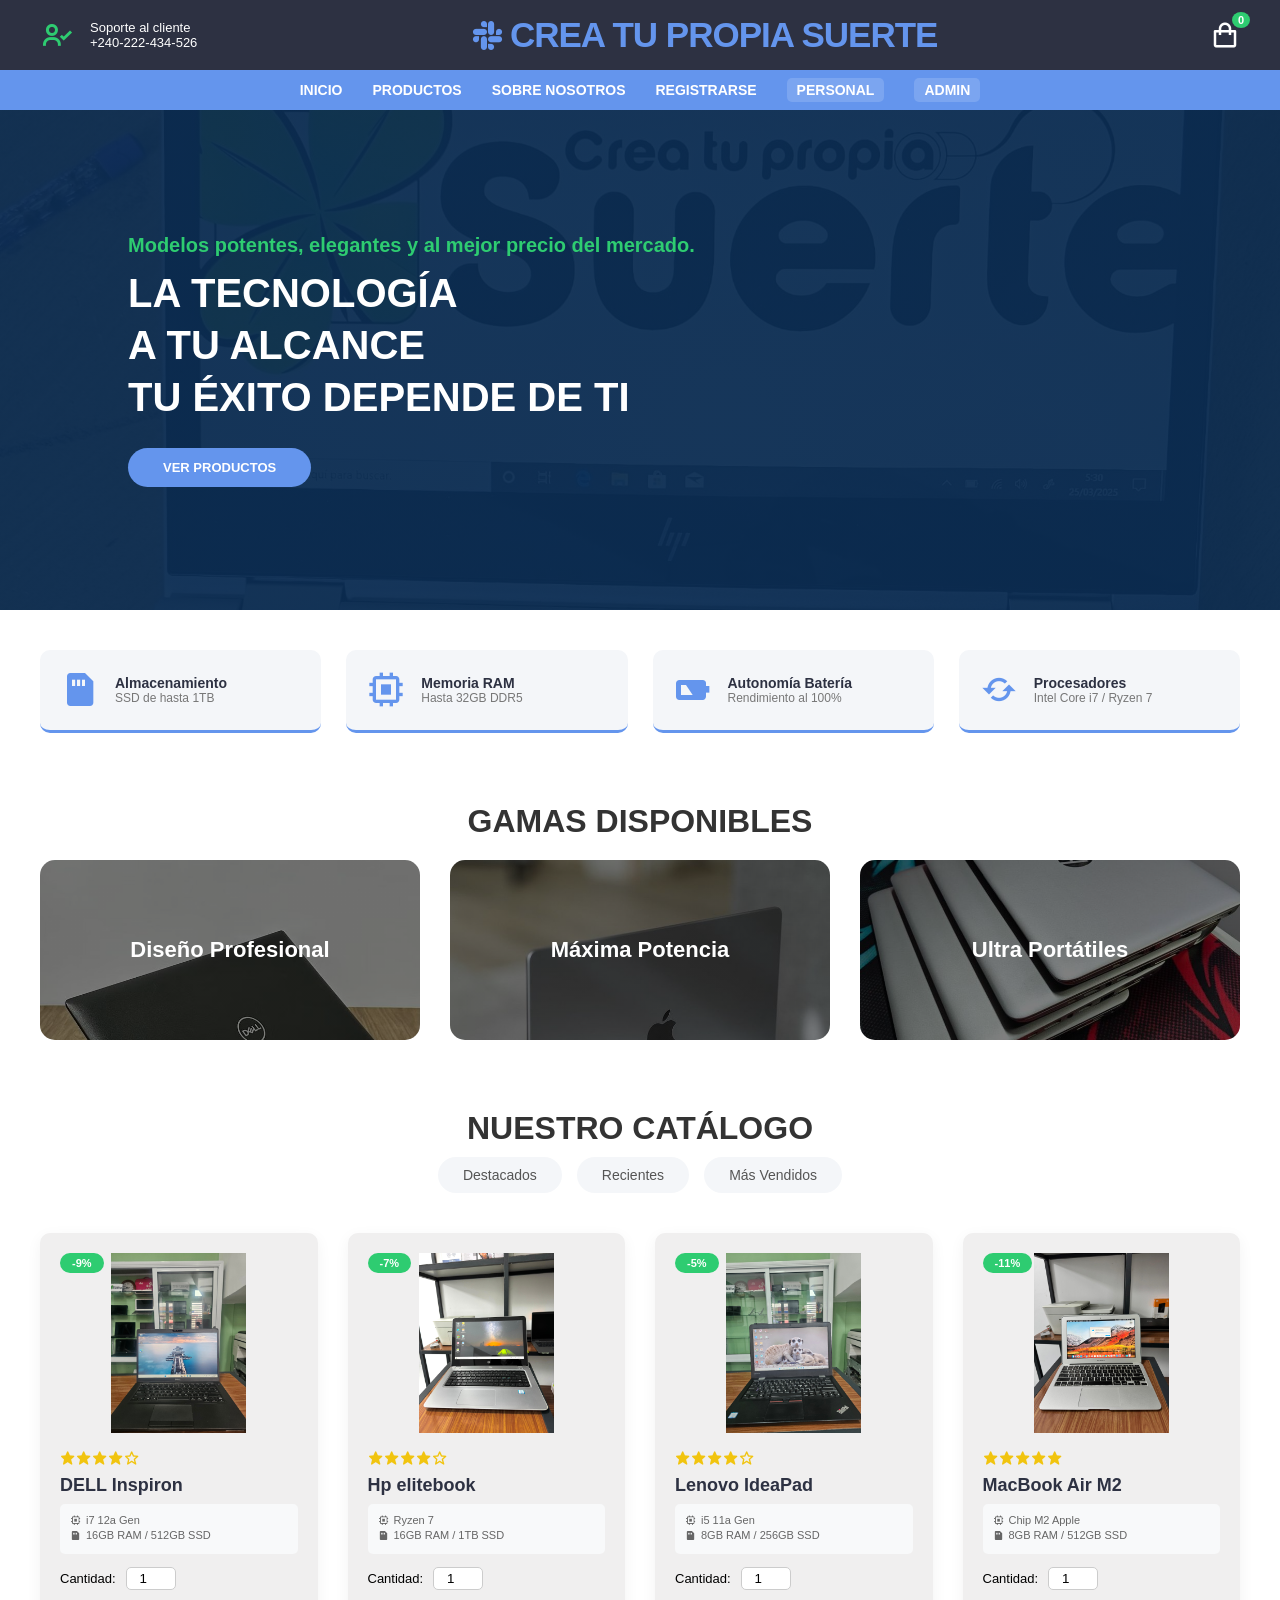
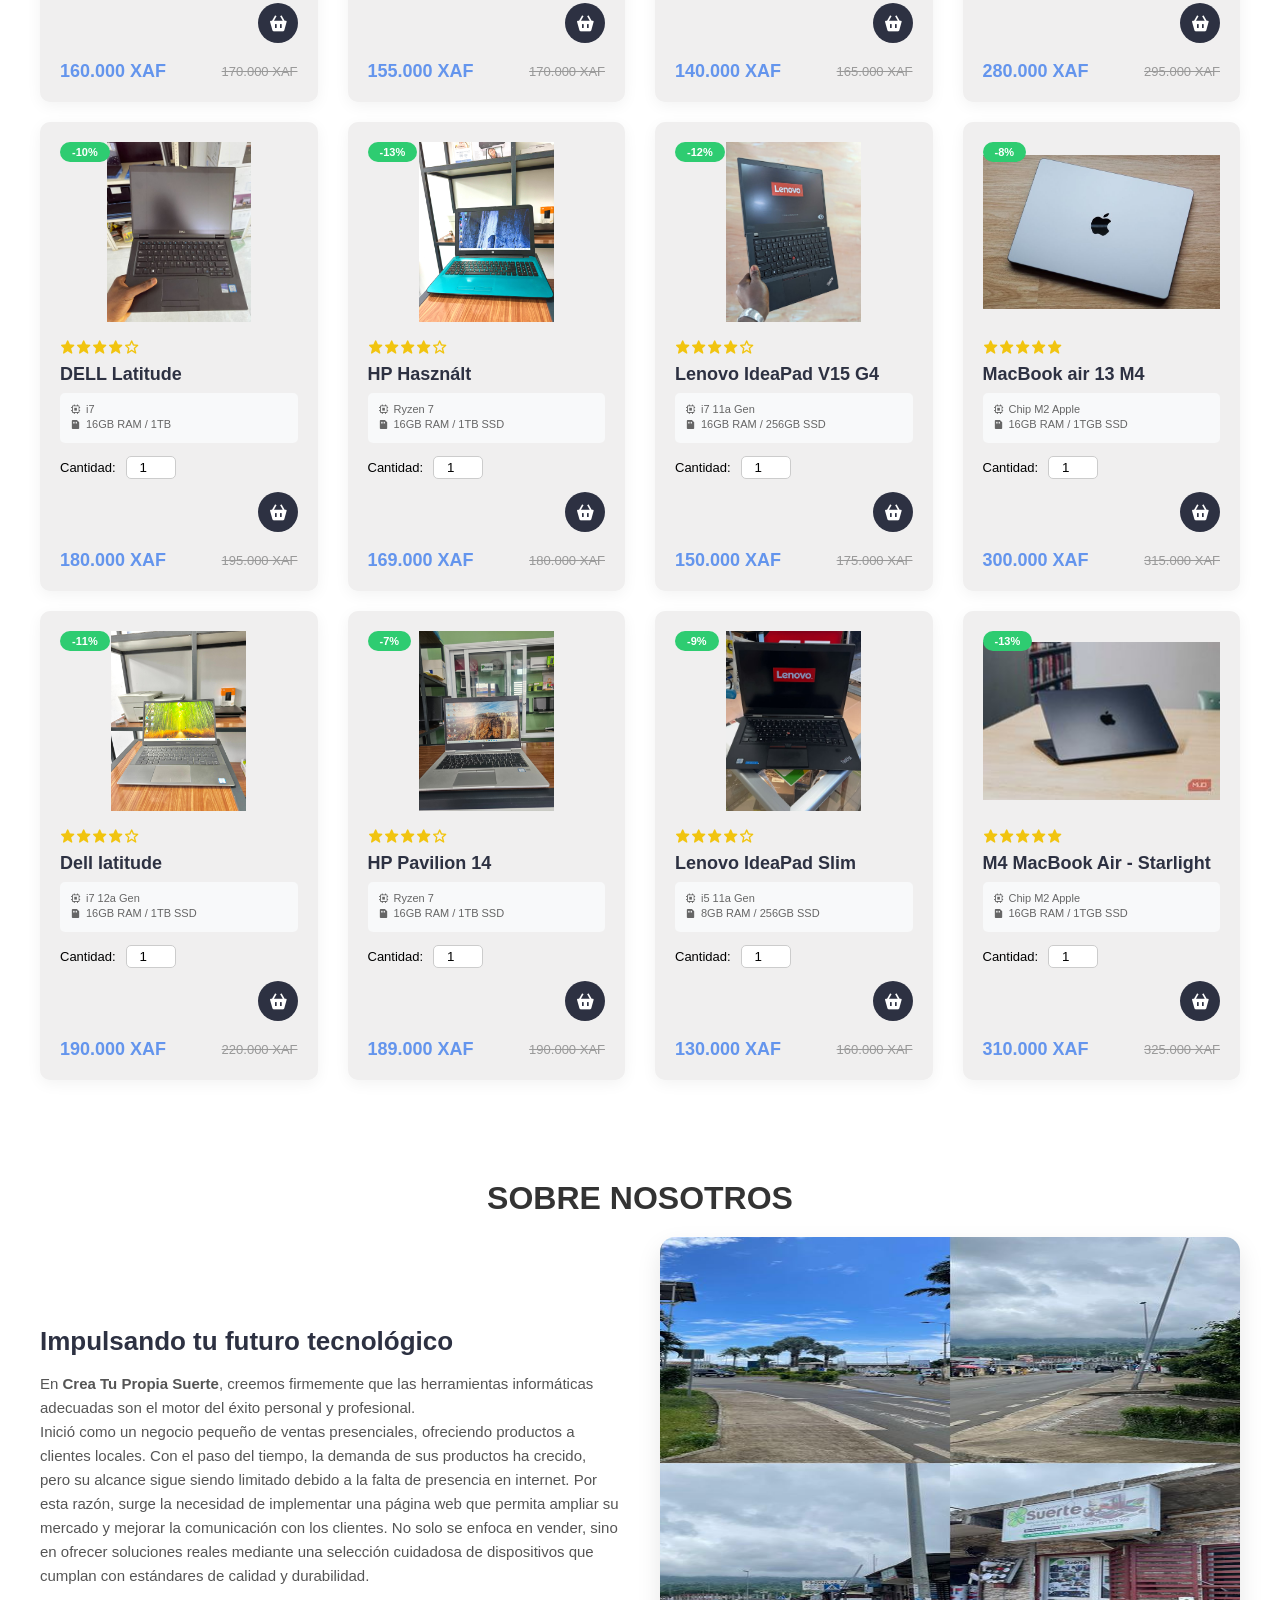
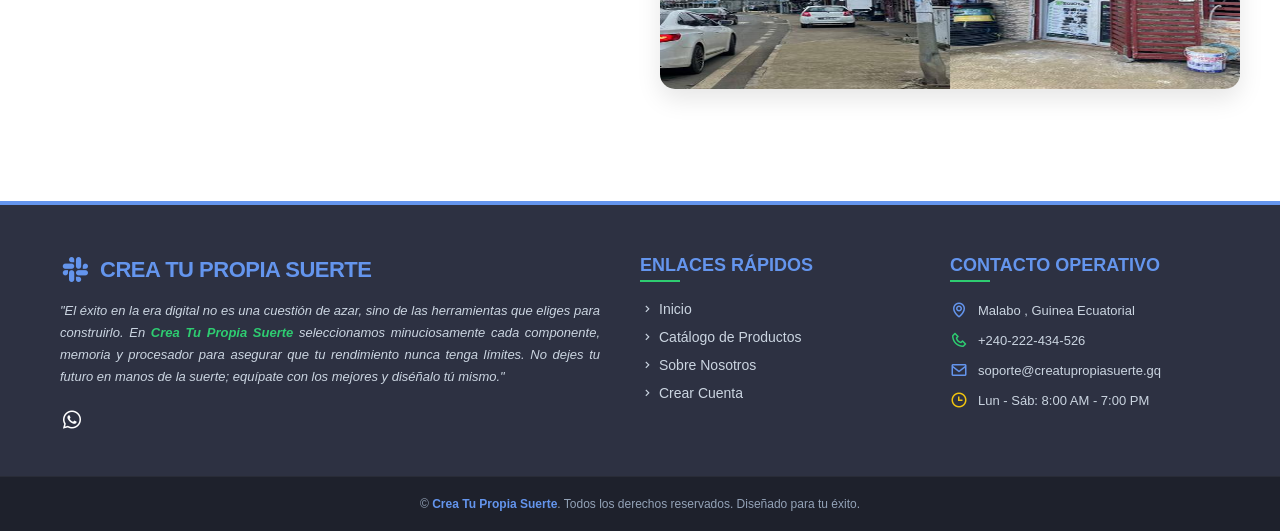
<file: mi pagina web/index.html>
<!DOCTYPE html>
<html lang="es">
<head>
    <meta charset="UTF-8">
    <meta name="viewport" content="width=device-width, initial-scale=1.0">
    <title>Crea Tu Propia Suerte - Tienda de Informática</title>
    <link href='https://unpkg.com/boxicons@2.1.4/css/boxicons.min.css' rel='stylesheet'>
    <link rel="stylesheet" href="./Style3.css">
</head>
<body>
    <header>
        <div class="container-hero">
            <div class="container hero">
                <div class="customer-support">
                    <i class='bx bx-user-check'></i>
                    <div class="content-customer-support">
                        <span class="text">Soporte al cliente</span>
                        <span class="number">+240-222-434-526</span>
                    </div>
                </div>
                <div class="container-logo">
                    <i class='bx bxl-slack'></i>
                    <h1 class="logo"><a href="#inicio">CREA TU PROPIA SUERTE</a></h1>
                </div>
                <div class="content-shopping-cart" onclick="toggleCart()">
                    <i class='bx bx-shopping-bag'></i>
                    <span id="cart-count">0</span>
                </div>
            </div>
        </div>
        <div class="container-navbar">
            <nav class="navbar container">
                
                <ul class="productos">
                    <li><a href="#inicio">Inicio</a></li>
                    <li><a href="#productos">Productos</a></li>
                    <li><a href="#nosotros">Sobre nosotros</a></li>
                    <li><a href="../intento/index-registro.html">Registrarse</a></li>
                    <li><a href="javascript:void(0)" class="nav-admin auth-link" data-auth-role="personal">Personal</a></li>
                    <li><a href="javascript:void(0)" class="nav-admin auth-link" data-auth-role="admin">Admin</a></li>
                </ul>
            </nav>
        </div>
    </header>

    <div id="shopping-cart-window" class="cart-window">
        <h3>Tu Carrito</h3>
        <div id="cart-items-container">
            <p style="font-size: 1.2rem; color: #777; text-align: center;">El carrito está vacío</p>
        </div>
        <div class="cart-total" id="cart-total-price">Total: 0 XAF</div>
        <button class="btn-submit" onclick="checkoutCart()">Enviar Pedido</button>
    </div>

    <section id="inicio" class="banner">
        <div class="content-banner">
            <p>Modelos potentes, elegantes y al mejor precio del mercado.</p>
            <h2>LA TECNOLOGÍA <br>A TU ALCANCE<br> TU ÉXITO DEPENDE DE TI</h2>
            <a href="#productos">Ver productos</a>
        </div>
    </section>

    <main class="main-content">
        <section class="container container-features">
            <div class="card-features"> 
                <div class="card-feature">
                    <i class='bx bxs-memory-card'></i>
                    <div class="feature-content">
                        <span>Almacenamiento</span>
                        <p>SSD de hasta 1TB</p>
                    </div>
                </div>
                <div class="card-feature">
                    <i class='bx bx-chip'></i>
                    <div class="feature-content">
                        <span>Memoria RAM</span>
                        <p>Hasta 32GB DDR5</p>
                    </div>
                </div>
                <div class="card-feature">
                    <i class='bx bxs-battery-low'></i>
                    <div class="feature-content">
                        <span>Autonomía Batería</span>
                        <p>Rendimiento al 100%</p>
                    </div>
                </div>
                <div class="card-feature">
                    <i class='bx bx-refresh'></i>
                    <div class="feature-content">
                        <span>Procesadores</span>
                        <p>Intel Core i7 / Ryzen 7</p>
                    </div>
                </div>
            </div>
        </section>

        <section id="categorias" class="container top-categories">
            <h1 class="heading-1">Gamas Disponibles</h1>
            <div class="container-categories">
                <div class="card-category category-moca"><p>Diseño Profesional</p></div>
                <div class="card-category category-expreso"><p>Máxima Potencia</p></div>
                <div class="card-category category-capuchino"><p>Ultra Portátiles</p></div>
            </div>
        </section>

        <section class="container top-products">
            <h1 id="productos" class="heading-1">Nuestro Catálogo</h1>
            <div class="container-options">
                <span><a href="#destacados">Destacados</a></span>
                <span><a href="#recientes">Recientes</a></span>
                <span><a href="#ventas">Más Vendidos</a></span>
            </div>
                
            <div id="destacados" class="container-products">
                <div class="card-product" data-id="1" data-name="DELL Inspiron" data-price="160000">
                    <div class="container-img">
                        <img src="./ima/DELL.jpeg" alt="Portátil DELL">
                        <span class="discount">-9%</span>
                    </div>
                    <div class="content-card-product">
                        <div class="stars">
                            <i class='bx bxs-star'></i><i class='bx bxs-star'></i><i class='bx bxs-star'></i><i class='bx bxs-star'></i><i class='bx bx-star'></i>
                        </div>
                        <h3>DELL Inspiron</h3>
                        <div class="specs-box">
                            <p><i class='bx bx-chip'></i> i7 12a Gen</p>
                            <p><i class='bx bxs-memory-card'></i> 16GB RAM / 512GB SSD</p>
                        </div>
                        <div class="quantity-selector">
                            <label>Cantidad:</label>
                            <input type="number" value="1" min="1" class="product-qty">
                        </div>
                        <span class="add-cart" onclick="addToCart(this)"><i class='bx bxs-basket'></i></span>
                        <p class="price">160.000 XAF <span>170.000 XAF</span></p>
                    </div>
                </div>

                <div class="card-product" data-id="2" data-name="HP Pavilion 14" data-price="179000">
                    <div class="container-img">
                        <img src="./ima/hp/3.jpeg" alt="Portátil HP">
                        <span class="discount">-7%</span>
                    </div>
                    <div class="content-card-product">
                        <div class="stars">
                            <i class='bx bxs-star'></i><i class='bx bxs-star'></i><i class='bx bxs-star'></i><i class='bx bxs-star'></i><i class='bx bx-star'></i>
                        </div>
                        <h3>Hp elitebook</h3>
                        <div class="specs-box">
                            <p><i class='bx bx-chip'></i> Ryzen 7</p>
                            <p><i class='bx bxs-memory-card'></i> 16GB RAM / 1TB SSD</p>
                        </div>
                        <div class="quantity-selector">
                            <label>Cantidad:</label>
                            <input type="number" value="1" min="1" class="product-qty">
                        </div>
                        <span class="add-cart" onclick="addToCart(this)"><i class='bx bxs-basket'></i></span>
                        <p class="price">155.000 XAF <span>170.000 XAF</span></p>
                    </div>
                </div>

                <div class="card-product" data-id="3" data-name="Lenovo IdeaPad" data-price="130000">
                    <div class="container-img">
                        <img src="./ima/LENOVO.jpeg" alt="Portátil Lenovo">
                        <span class="discount">-5%</span>
                    </div>
                    <div class="content-card-product">
                        <div class="stars">
                            <i class='bx bxs-star'></i><i class='bx bxs-star'></i><i class='bx bxs-star'></i><i class='bx bxs-star'></i><i class='bx bx-star'></i>
                        </div>
                        <h3>Lenovo IdeaPad</h3>
                        <div class="specs-box">
                            <p><i class='bx bx-chip'></i> i5 11a Gen</p>
                            <p><i class='bx bxs-memory-card'></i> 8GB RAM / 256GB SSD</p>
                        </div>
                        <div class="quantity-selector">
                            <label>Cantidad:</label>
                            <input type="number" value="1" min="1" class="product-qty">
                        </div>
                        <span class="add-cart" onclick="addToCart(this)"><i class='bx bxs-basket'></i></span>
                        <p class="price">140.000 XAF <span>165.000 XAF</span></p>
                    </div>
                </div>

                <div class="card-product" data-id="4" data-name="MacBook Air M2" data-price="280000">
                    <div class="container-img">
                        <img src="./ima/MACBOOK AIR.jpeg" alt="MacBook Air">
                        <span class="discount">-11%</span>
                    </div>
                    <div class="content-card-product">
                        <div class="stars">
                            <i class='bx bxs-star'></i><i class='bx bxs-star'></i><i class='bx bxs-star'></i><i class='bx bxs-star'></i><i class='bx bxs-star'></i>
                        </div>
                        <h3>MacBook Air M2</h3>
                        <div class="specs-box">
                            <p><i class='bx bx-chip'></i> Chip M2 Apple</p>
                            <p><i class='bx bxs-memory-card'></i> 8GB RAM / 512GB SSD</p>
                        </div>
                        <div class="quantity-selector">
                            <label>Cantidad:</label>
                            <input type="number" value="1" min="1" class="product-qty">
                        </div>
                        <span class="add-cart" onclick="addToCart(this)"><i class='bx bxs-basket'></i></span>
                        <p class="price">280.000 XAF <span>295.000 XAF</span></p>
                    </div>
                </div>
            </div> 

            <div id="recientes" class="container-products">
                <div class="card-product" data-id="1" data-name="DELL Inspiron" data-price="160000">
                    <div class="container-img">
                        <img src="./ima/dell/2.jfif" alt="Portátil DELL">
                        <span class="discount">-10%</span>
                    </div>
                    <div class="content-card-product">
                        <div class="stars">
                            <i class='bx bxs-star'></i><i class='bx bxs-star'></i><i class='bx bxs-star'></i><i class='bx bxs-star'></i><i class='bx bx-star'></i>
                        </div>
                        <h3>DELL Latitude</h3>
                        <div class="specs-box">
                            <p><i class='bx bx-chip'></i> i7 </p>
                            <p><i class='bx bxs-memory-card'></i> 16GB RAM / 1TB </p>
                        </div>
                        <div class="quantity-selector">
                            <label>Cantidad:</label>
                            <input type="number" value="1" min="1" class="product-qty">
                        </div>
                        <span class="add-cart" onclick="addToCart(this)"><i class='bx bxs-basket'></i></span>
                        <p class="price">180.000 XAF <span>195.000 XAF</span></p>
                    </div>
                </div>

                <div class="card-product" data-id="2" data-name="HP Pavilion 14" data-price="179000">
                    <div class="container-img">
                        <img src="./ima/hp/4.jpeg" alt="Portátil HP">
                        <span class="discount">-13%</span>
                    </div>
                    <div class="content-card-product">
                        <div class="stars">
                            <i class='bx bxs-star'></i><i class='bx bxs-star'></i><i class='bx bxs-star'></i><i class='bx bxs-star'></i><i class='bx bx-star'></i>
                        </div>
                        <h3>HP Használt</h3>
                        <div class="specs-box">
                            <p><i class='bx bx-chip'></i> Ryzen 7</p>
                            <p><i class='bx bxs-memory-card'></i> 16GB RAM / 1TB SSD</p>
                        </div>
                        <div class="quantity-selector">
                            <label>Cantidad:</label>
                            <input type="number" value="1" min="1" class="product-qty">
                        </div>
                        <span class="add-cart" onclick="addToCart(this)"><i class='bx bxs-basket'></i></span>
                        <p class="price">169.000 XAF <span>180.000 XAF</span></p>
                    </div>
                </div>

                <div class="card-product" data-id="3" data-name="Lenovo IdeaPad" data-price="130000">
                    <div class="container-img">
                        <img src="./ima/lenovo/LENOVO T490_Intel core i5 _256 SSD 8gb ram _Keyboard light✨ _TOUCHSCREEN _8TH Generation _Fingerprint 🫆 🫆 _  @390k.jfif" alt="Portátil Lenovo">
                        <span class="discount">-12%</span>
                    </div>
                    <div class="content-card-product">
                        <div class="stars">
                            <i class='bx bxs-star'></i><i class='bx bxs-star'></i><i class='bx bxs-star'></i><i class='bx bxs-star'></i><i class='bx bx-star'></i>
                        </div>
                        <h3>Lenovo IdeaPad V15 G4</h3>
                        <div class="specs-box">
                            <p><i class='bx bx-chip'></i> i7 11a Gen</p>
                            <p><i class='bx bxs-memory-card'></i> 16GB RAM / 256GB SSD</p>
                        </div>
                        <div class="quantity-selector">
                            <label>Cantidad:</label>
                            <input type="number" value="1" min="1" class="product-qty">
                        </div>
                        <span class="add-cart" onclick="addToCart(this)"><i class='bx bxs-basket'></i></span>
                        <p class="price">150.000 XAF <span>175.000 XAF</span></p>
                    </div>
                </div>

                <div class="card-product" data-id="4" data-name="MacBook Air M2" data-price="280000">
                    <div class="container-img">
                        <img src="./ima/mac/descargar (6).jfif" alt="MacBook Air">
                        <span class="discount">-8%</span>
                    </div>
                    <div class="content-card-product">
                        <div class="stars">
                            <i class='bx bxs-star'></i><i class='bx bxs-star'></i><i class='bx bxs-star'></i><i class='bx bxs-star'></i><i class='bx bxs-star'></i>
                        </div>
                        <h3>MacBook air 13 M4 </h3>
                        <div class="specs-box">
                            <p><i class='bx bx-chip'></i> Chip M2 Apple</p>
                            <p><i class='bx bxs-memory-card'></i> 16GB RAM / 1TGB SSD</p>
                        </div>
                        <div class="quantity-selector">
                            <label>Cantidad:</label>
                            <input type="number" value="1" min="1" class="product-qty">
                        </div>
                        <span class="add-cart" onclick="addToCart(this)"><i class='bx bxs-basket'></i></span>
                        <p class="price">300.000 XAF <span>315.000 XAF</span></p>
                    </div>
                </div>
            </div> 

            <div id="ventas" class="container-products">
                <div class="card-product" data-id="1" data-name="DELL Inspiron" data-price="160000">
                    <div class="container-img">
                        <img src="./ima/dell/22.jpeg" alt="Portátil DELL">
                        <span class="discount">-11%</span>
                    </div>
                    <div class="content-card-product">
                        <div class="stars">
                            <i class='bx bxs-star'></i><i class='bx bxs-star'></i><i class='bx bxs-star'></i><i class='bx bxs-star'></i><i class='bx bx-star'></i>
                        </div>
                        <h3>Dell latitude</h3>
                        <div class="specs-box">
                            <p><i class='bx bx-chip'></i> i7 12a Gen</p>
                            <p><i class='bx bxs-memory-card'></i> 16GB RAM / 1TB SSD</p>
                        </div>
                        <div class="quantity-selector">
                            <label>Cantidad:</label>
                            <input type="number" value="1" min="1" class="product-qty">
                        </div>
                        <span class="add-cart" onclick="addToCart(this)"><i class='bx bxs-basket'></i></span>
                        <p class="price">190.000 XAF <span>220.000 XAF</span></p>
                    </div>
                </div>

                <div class="card-product" data-id="2" data-name="HP Pavilion 14" data-price="179000">
                    <div class="container-img">
                        <img src="./ima/HP.14.jpeg" alt="Portátil HP">
                        <span class="discount">-7%</span>
                    </div>
                    <div class="content-card-product">
                        <div class="stars">
                            <i class='bx bxs-star'></i><i class='bx bxs-star'></i><i class='bx bxs-star'></i><i class='bx bxs-star'></i><i class='bx bx-star'></i>
                        </div>
                        <h3>HP Pavilion 14</h3>
                        <div class="specs-box">
                            <p><i class='bx bx-chip'></i> Ryzen 7</p>
                            <p><i class='bx bxs-memory-card'></i> 16GB RAM / 1TB SSD</p>
                        </div>
                        <div class="quantity-selector">
                            <label>Cantidad:</label>
                            <input type="number" value="1" min="1" class="product-qty">
                        </div>
                        <span class="add-cart" onclick="addToCart(this)"><i class='bx bxs-basket'></i></span>
                        <p class="price">189.000 XAF <span>190.000 XAF</span></p>
                    </div>
                </div>

                <div class="card-product" data-id="3" data-name="Lenovo IdeaPad" data-price="130000">
                    <div class="container-img">
                        <img src="./ima/lenovo/Lenovo X1 Carbon gen 4th_- intel core i7 6600U_- _ram 16gb_- _ssd 256gb_- _LED 14” FHD IPS.jfif" alt="Portátil Lenovo">
                        <span class="discount">-9%</span>
                    </div>
                    <div class="content-card-product">
                        <div class="stars">
                            <i class='bx bxs-star'></i><i class='bx bxs-star'></i><i class='bx bxs-star'></i><i class='bx bxs-star'></i><i class='bx bx-star'></i>
                        </div>
                        <h3>Lenovo IdeaPad Slim</h3>
                        <div class="specs-box">
                            <p><i class='bx bx-chip'></i> i5 11a Gen</p>
                            <p><i class='bx bxs-memory-card'></i> 8GB RAM / 256GB SSD</p>
                        </div>
                        <div class="quantity-selector">
                            <label>Cantidad:</label>
                            <input type="number" value="1" min="1" class="product-qty">
                        </div>
                        <span class="add-cart" onclick="addToCart(this)"><i class='bx bxs-basket'></i></span>
                        <p class="price">130.000 XAF <span>160.000 XAF</span></p>
                    </div>
                </div>

                <div class="card-product" data-id="4" data-name="MacBook Air M2" data-price="280000">
                    <div class="container-img">
                        <img src="./ima/mac/Apple MacBook Pro (M4) Review_ The Best Laptop in___.jfif" alt="MacBook Air">
                        <span class="discount">-13%</span>
                    </div>
                    <div class="content-card-product">
                        <div class="stars">
                            <i class='bx bxs-star'></i><i class='bx bxs-star'></i><i class='bx bxs-star'></i><i class='bx bxs-star'></i><i class='bx bxs-star'></i>
                        </div>
                        <h3>M4 MacBook Air - Starlight</h3>
                        <div class="specs-box">
                            <p><i class='bx bx-chip'></i> Chip M2 Apple</p>
                            <p><i class='bx bxs-memory-card'></i> 16GB RAM / 1TGB SSD</p>
                        </div>
                        <div class="quantity-selector">
                            <label>Cantidad:</label>
                            <input type="number" value="1" min="1" class="product-qty">
                        </div>
                        <span class="add-cart" onclick="addToCart(this)"><i class='bx bxs-basket'></i></span>
                        <p class="price">310.000 XAF <span>325.000 XAF</span></p>
                    </div>
                </div>
            </div> 
        </section>

        <section id="nosotros" class="container about-section">
            <h1 class="heading-1">Sobre Nosotros</h1>
            <div class="about-container">
                <div class="about-text">
                    <h2>Impulsando tu futuro tecnológico</h2>
                    <p>En <strong>Crea Tu Propia Suerte</strong>, creemos firmemente que las herramientas informáticas adecuadas son el motor del éxito personal y profesional. <br> Inició como un negocio pequeño de ventas presenciales, ofreciendo productos a clientes locales. Con el paso del tiempo, la demanda de sus productos ha crecido, pero su alcance sigue siendo limitado debido a la falta de presencia en internet. Por esta razón, surge la necesidad de implementar una página web que permita ampliar su mercado y mejorar la comunicación con los clientes. No solo se enfoca en vender, sino en ofrecer soluciones reales mediante una selección cuidadosa de dispositivos que cumplan con estándares de calidad y durabilidad.</p>
                </div>
                <div class="about-image">
                    <img src="./ima/sobre nosotros/WhatsApp Image 2026-06-06 at 15.28.17.jpeg" alt="Equipo">
                </div>
            </div>
            
        </section>

        <div id="auth-modal" class="auth-modal-overlay" style="display: none;">
            <div class="auth-modal-box">
                <h3 id="auth-modal-title">Acceso Restringido</h3>
                <p id="auth-modal-desc">Introduce la clave de acceso:</p>
                <input type="password" id="auth-password-input" placeholder="••••" onkeypress="handleAuthKeyPress(event)">
                <div class="auth-modal-buttons">
                    <button class="btn-modal btn-cancel" onclick="closeAuthModal()">Cancelar</button>
                    <button class="btn-modal btn-confirm" onclick="verifyPassword()">Ingresar</button>
                </div>
            </div>
        </div>
    </main>

    <footer>
        <div class="footer-container container">
            <div class="footer-box border-right">
                <div class="footer-logo">
                    <i class='bx bxl-slack'></i>
                    <h2>CREA TU PROPIA SUERTE</h2>
                </div>
                <p class="footer-marketing">
                    "El éxito en la era digital no es una cuestión de azar, sino de las herramientas que eliges para construirlo. En <strong>Crea Tu Propia Suerte</strong> seleccionamos minuciosamente cada componente, memoria y procesador para asegurar que tu rendimiento nunca tenga límites. No dejes tu futuro en manos de la suerte; equípate con los mejores y diséñalo tú mismo."
                </p>
                <div class="footer-socials">
                    <a href="#"><i class='bx bxl-whatsapp'></i></a>
                </div>
            </div>

            <div class="footer-box">
                <h3>Enlaces Rápidos</h3>
                <ul class="footer-links">
                    <li><a href="#inicio"><i class='bx bx-chevron-right'></i> Inicio</a></li>
                    <li><a href="#productos"><i class='bx bx-chevron-right'></i> Catálogo de Productos</a></li>
                    <li><a href="#nosotros"><i class='bx bx-chevron-right'></i> Sobre Nosotros</a></li>
                    <li><a href="#registro"><i class='bx bx-chevron-right'></i> Crear Cuenta</a></li>
                </ul>
            </div>

            <div class="footer-box">
                <h3>Contacto Operativo</h3>
                <ul class="footer-contact">
                    <li><i class='bx bx-map' style="color: #6495ed;"></i> Malabo , Guinea Ecuatorial</li>
                    <li><i class='bx bx-phone' style="color: #2ecc71;"></i> +240-222-434-526</li>
                    <li><i class='bx bx-envelope' style="color: #6495ed;"></i> soporte@creatupropiasuerte.gq</li>
                    <li><i class='bx bx-time' style="color: #f1c40f;"></i> Lun - Sáb: 8:00 AM - 7:00 PM</li>
                </ul>
            </div>
        </div>

        <div class="footer-bottom">
            <p>&copy; <span id="current-year"></span> <strong>Crea Tu Propia Suerte</strong>. Todos los derechos reservados. Diseñado para tu éxito.</p>
        </div>
    </footer> 
    <script src="./script.js"></script>
</body>
</html>
</file>
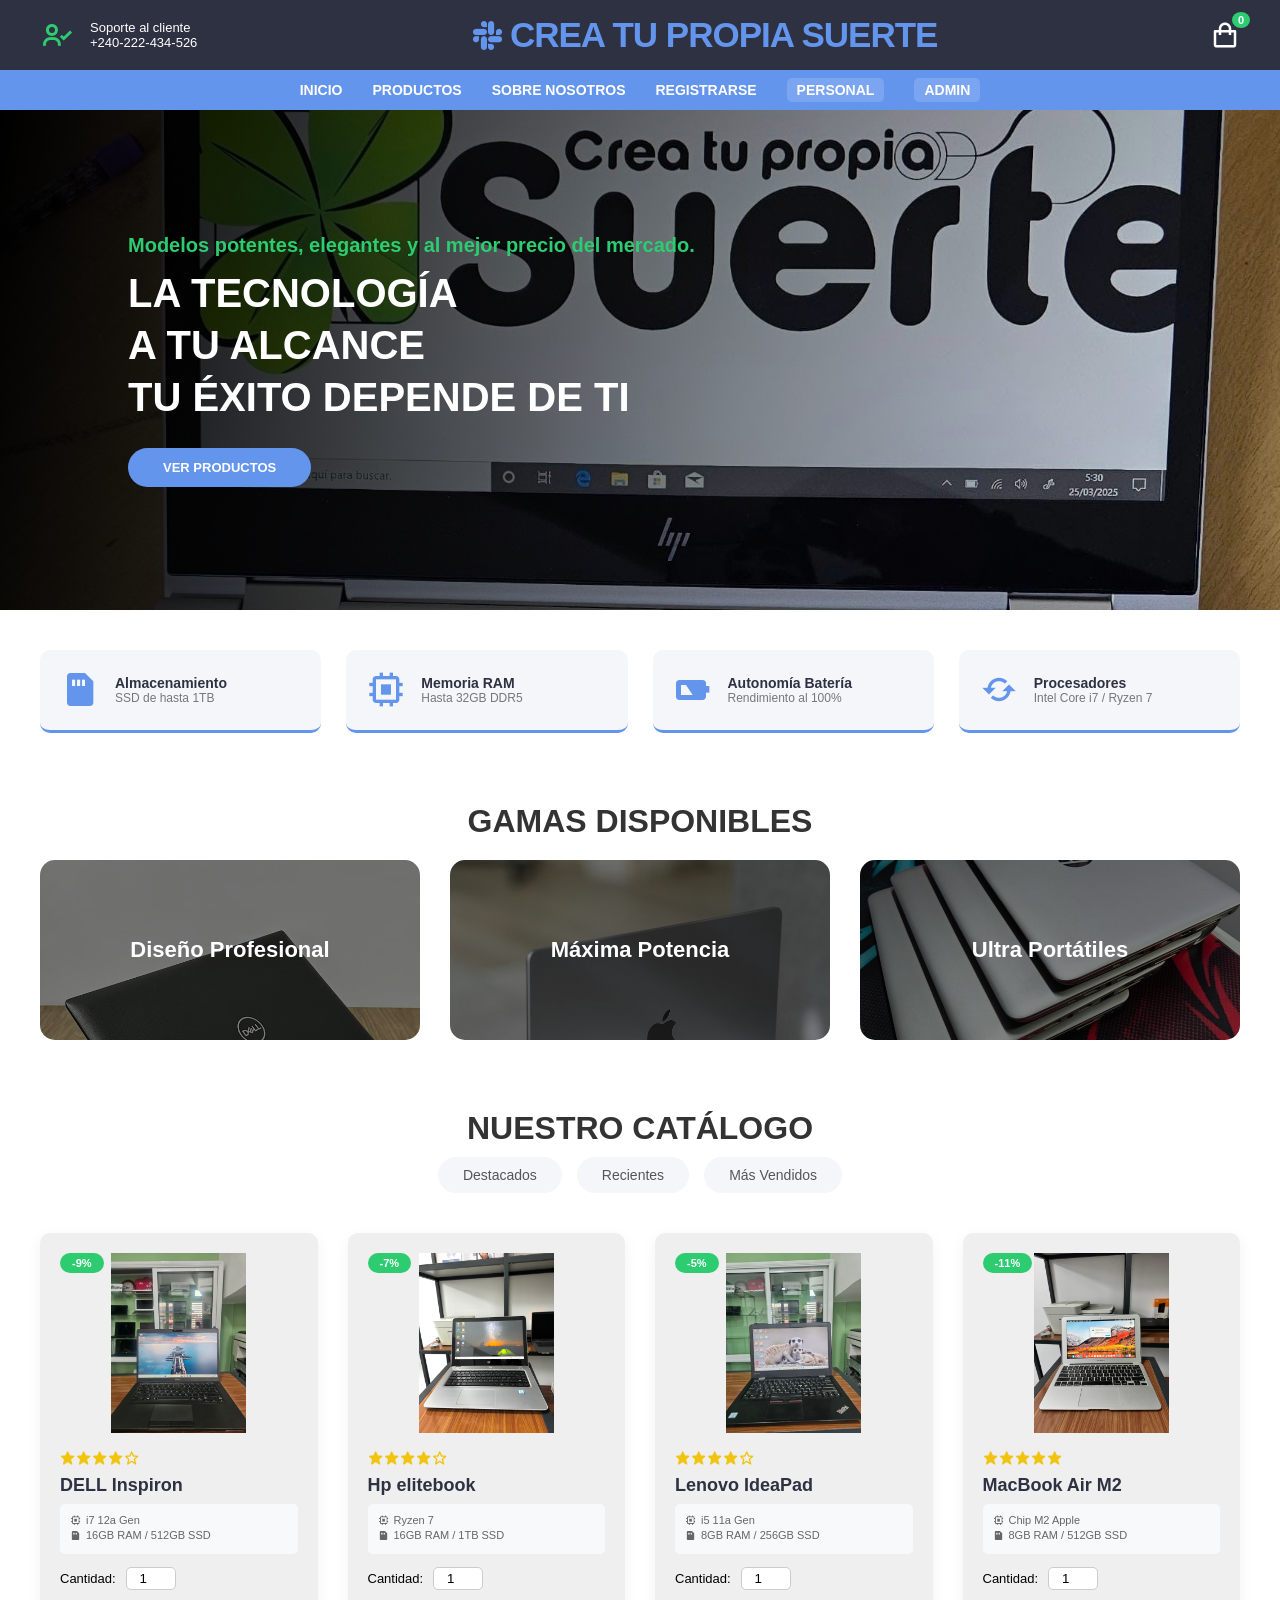
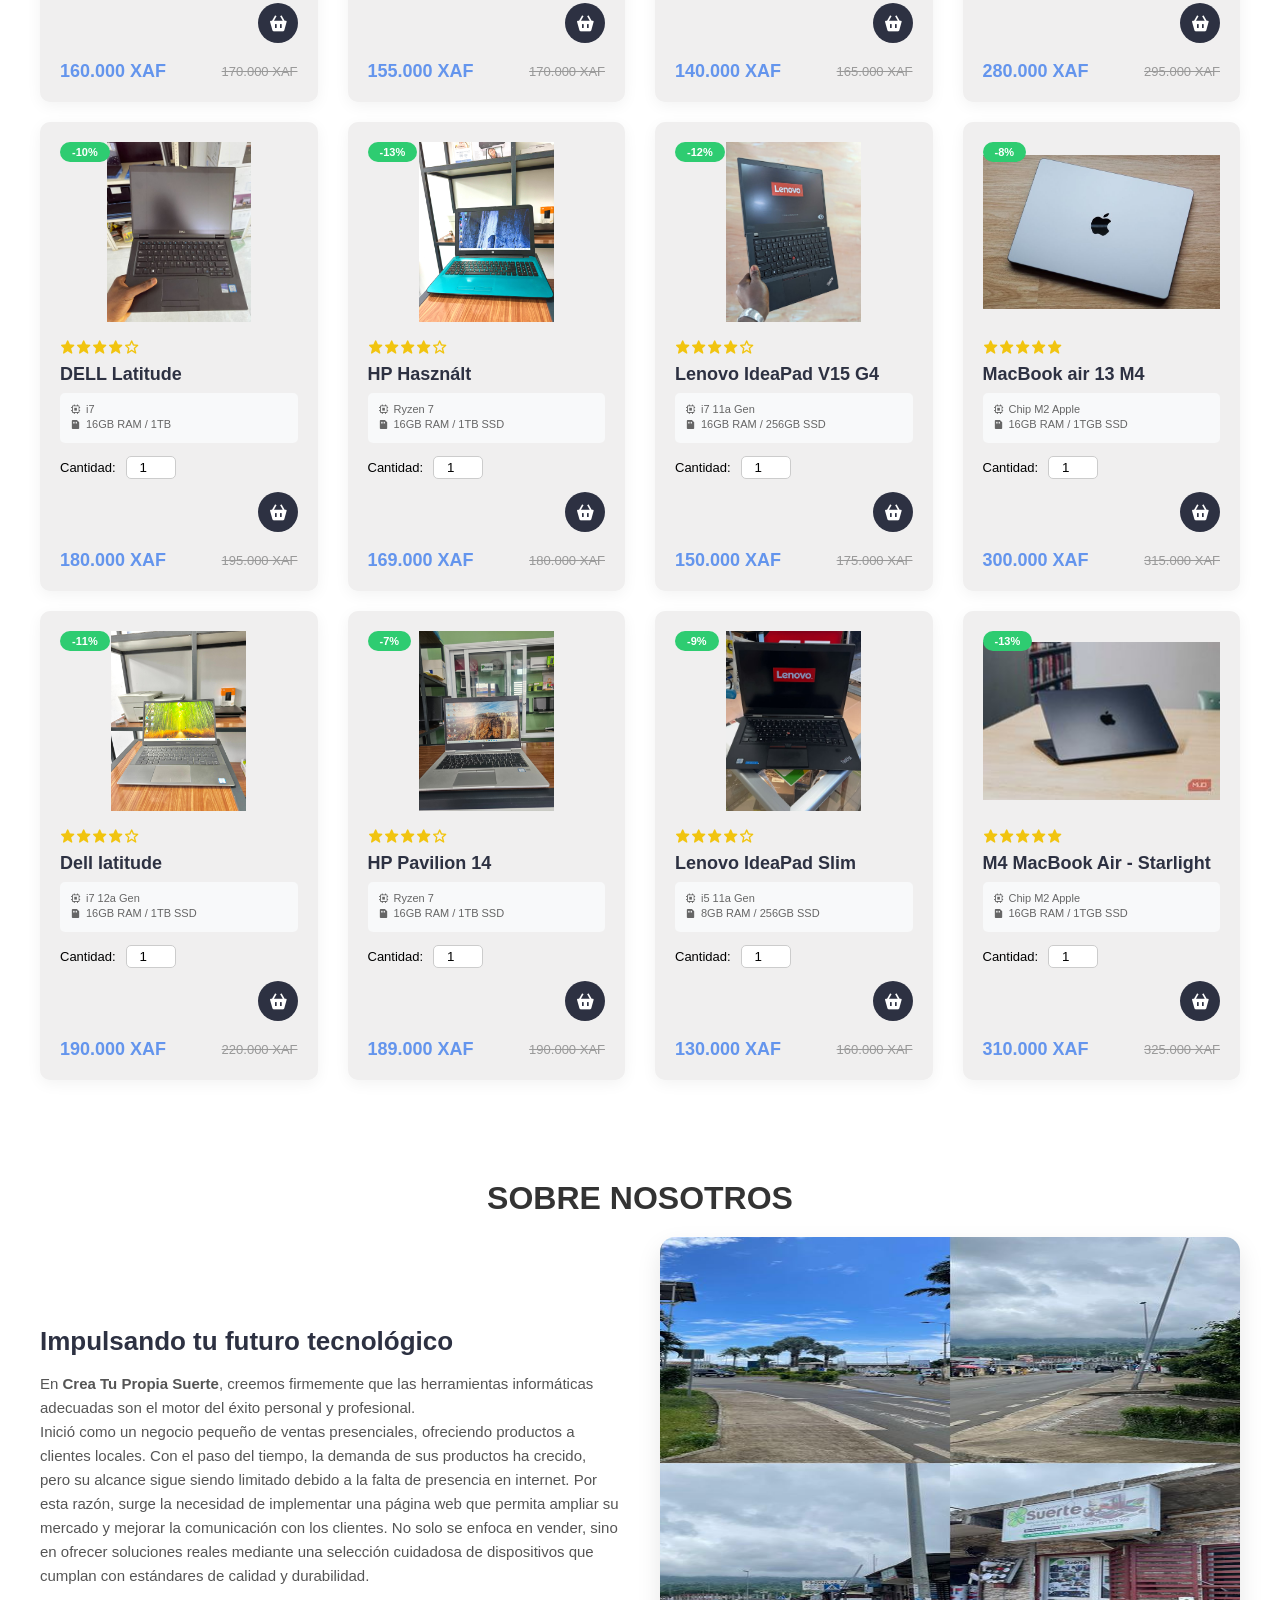
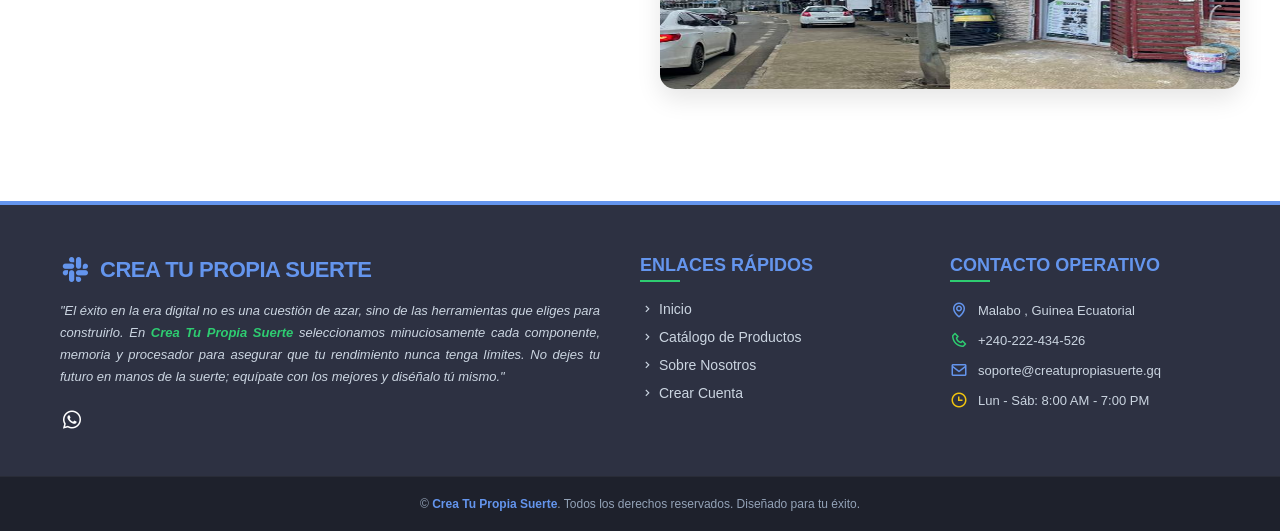
<file: mi pagina web/html/index.html>
<!DOCTYPE html>
<html lang="es">
<head>
    <meta charset="UTF-8">
    <meta name="viewport" content="width=device-width, initial-scale=1.0">
    <title>Crea Tu Propia Suerte - Tienda de Informática</title>
    <link rel="preconnect" href="https://cdn.jsdelivr.net">
    <link rel="stylesheet" href="https://cdn.jsdelivr.net/npm/boxicons@2.1.4/css/boxicons.min.css" crossorigin="anonymous">
    <link rel="stylesheet" href="../css/Style3.css">
</head>
<body>
    <header>
        <div class="container-hero">
            <div class="container hero">
                <div class="customer-support">
                    <i class='bx bx-user-check'></i>
                    <div class="content-customer-support">
                        <span class="text">Soporte al cliente</span>
                        <span class="number">+240-222-434-526</span>
                    </div>
                </div>
                <div class="container-logo">
                    <i class='bx bxl-slack'></i>
                    <h1 class="logo"><a href="#inicio">CREA TU PROPIA SUERTE</a></h1>
                </div>
                <div class="content-shopping-cart" onclick="toggleCart()">
                    <i class='bx bx-shopping-bag'></i>
                    <span id="cart-count">0</span>
                </div>
            </div>
        </div>
        <div class="container-navbar">
            <nav class="navbar container">
                
                <ul class="productos">
                    <li><a href="#inicio">Inicio</a></li>
                    <li><a href="#productos">Productos</a></li>
                    <li><a href="#nosotros">Sobre nosotros</a></li>
                    <li><a href="../html/index-registro.html">Registrarse</a></li>
                    <li><a href="javascript:void(0)" class="nav-admin auth-link" data-auth-role="personal">Personal</a></li>
                    <li><a href="javascript:void(0)" class="nav-admin auth-link" data-auth-role="admin">Admin</a></li>
                </ul>
            </nav>
        </div>
    </header>

    <div id="shopping-cart-window" class="cart-window">
        <h3>Tu Carrito</h3>
        <div id="cart-items-container">
            <p style="font-size: 1.2rem; color: #777; text-align: center;">El carrito está vacío</p>
        </div>
        <div class="cart-total" id="cart-total-price">Total: 0 XAF</div>
        <button class="btn-submit" onclick="checkoutCart()">Enviar Pedido</button>
    </div>

    <section id="inicio" class="banner">
        <div class="content-banner">
            <p>Modelos potentes, elegantes y al mejor precio del mercado.</p>
            <h2>LA TECNOLOGÍA <br>A TU ALCANCE<br> TU ÉXITO DEPENDE DE TI</h2>
            <a href="#productos">Ver productos</a>
        </div>
    </section>

    <main class="main-content">
        <section class="container container-features">
            <div class="card-features"> 
                <div class="card-feature">
                    <i class='bx bxs-memory-card'></i>
                    <div class="feature-content">
                        <span>Almacenamiento</span>
                        <p>SSD de hasta 1TB</p>
                    </div>
                </div>
                <div class="card-feature">
                    <i class='bx bx-chip'></i>
                    <div class="feature-content">
                        <span>Memoria RAM</span>
                        <p>Hasta 32GB DDR5</p>
                    </div>
                </div>
                <div class="card-feature">
                    <i class='bx bxs-battery-low'></i>
                    <div class="feature-content">
                        <span>Autonomía Batería</span>
                        <p>Rendimiento al 100%</p>
                    </div>
                </div>
                <div class="card-feature">
                    <i class='bx bx-refresh'></i>
                    <div class="feature-content">
                        <span>Procesadores</span>
                        <p>Intel Core i7 / Ryzen 7</p>
                    </div>
                </div>
            </div>
        </section>

        <section id="categorias" class="container top-categories">
            <h1 class="heading-1">Gamas Disponibles</h1>
            <div class="container-categories">
                <div class="card-category category-moca"><p>Diseño Profesional</p></div>
                <div class="card-category category-expreso"><p>Máxima Potencia</p></div>
                <div class="card-category category-capuchino"><p>Ultra Portátiles</p></div>
            </div>
        </section>

        <section class="container top-products">
            <h1 id="productos" class="heading-1">Nuestro Catálogo</h1>
            <div class="container-options">
                <span><a href="#destacados">Destacados</a></span>
                <span><a href="#recientes">Recientes</a></span>
                <span><a href="#ventas">Más Vendidos</a></span>
            </div>
                
            <div id="destacados" class="container-products">
                <div class="card-product" data-id="1" data-name="DELL Inspiron" data-price="160000">
                    <div class="container-img">
                        <img src="../ima/DELL.jpeg" alt="Portátil DELL">
                        <span class="discount">-9%</span>
                    </div>
                    <div class="content-card-product">
                        <div class="stars">
                            <i class='bx bxs-star'></i><i class='bx bxs-star'></i><i class='bx bxs-star'></i><i class='bx bxs-star'></i><i class='bx bx-star'></i>
                        </div>
                        <h3>DELL Inspiron</h3>
                        <div class="specs-box">
                            <p><i class='bx bx-chip'></i> i7 12a Gen</p>
                            <p><i class='bx bxs-memory-card'></i> 16GB RAM / 512GB SSD</p>
                        </div>
                        <div class="quantity-selector">
                            <label>Cantidad:</label>
                            <input type="number" value="1" min="1" class="product-qty">
                        </div>
                        <span class="add-cart" onclick="addToCart(this)"><i class='bx bxs-basket'></i></span>
                        <p class="price">160.000 XAF <span>170.000 XAF</span></p>
                    </div>
                </div>

                <div class="card-product" data-id="2" data-name="HP Pavilion 14" data-price="179000">
                    <div class="container-img">
                        <img src="../ima/hp/3.jpeg" alt="Portátil HP">
                        <span class="discount">-7%</span>
                    </div>
                    <div class="content-card-product">
                        <div class="stars">
                            <i class='bx bxs-star'></i><i class='bx bxs-star'></i><i class='bx bxs-star'></i><i class='bx bxs-star'></i><i class='bx bx-star'></i>
                        </div>
                        <h3>Hp elitebook</h3>
                        <div class="specs-box">
                            <p><i class='bx bx-chip'></i> Ryzen 7</p>
                            <p><i class='bx bxs-memory-card'></i> 16GB RAM / 1TB SSD</p>
                        </div>
                        <div class="quantity-selector">
                            <label>Cantidad:</label>
                            <input type="number" value="1" min="1" class="product-qty">
                        </div>
                        <span class="add-cart" onclick="addToCart(this)"><i class='bx bxs-basket'></i></span>
                        <p class="price">155.000 XAF <span>170.000 XAF</span></p>
                    </div>
                </div>

                <div class="card-product" data-id="3" data-name="Lenovo IdeaPad" data-price="130000">
                    <div class="container-img">
                        <img src="../ima/LENOVO.jpeg" alt="Portátil Lenovo">
                        <span class="discount">-5%</span>
                    </div>
                    <div class="content-card-product">
                        <div class="stars">
                            <i class='bx bxs-star'></i><i class='bx bxs-star'></i><i class='bx bxs-star'></i><i class='bx bxs-star'></i><i class='bx bx-star'></i>
                        </div>
                        <h3>Lenovo IdeaPad</h3>
                        <div class="specs-box">
                            <p><i class='bx bx-chip'></i> i5 11a Gen</p>
                            <p><i class='bx bxs-memory-card'></i> 8GB RAM / 256GB SSD</p>
                        </div>
                        <div class="quantity-selector">
                            <label>Cantidad:</label>
                            <input type="number" value="1" min="1" class="product-qty">
                        </div>
                        <span class="add-cart" onclick="addToCart(this)"><i class='bx bxs-basket'></i></span>
                        <p class="price">140.000 XAF <span>165.000 XAF</span></p>
                    </div>
                </div>

                <div class="card-product" data-id="4" data-name="MacBook Air M2" data-price="280000">
                    <div class="container-img">
                        <img src="../ima/MACBOOK AIR.jpeg" alt="MacBook Air">
                        <span class="discount">-11%</span>
                    </div>
                    <div class="content-card-product">
                        <div class="stars">
                            <i class='bx bxs-star'></i><i class='bx bxs-star'></i><i class='bx bxs-star'></i><i class='bx bxs-star'></i><i class='bx bxs-star'></i>
                        </div>
                        <h3>MacBook Air M2</h3>
                        <div class="specs-box">
                            <p><i class='bx bx-chip'></i> Chip M2 Apple</p>
                            <p><i class='bx bxs-memory-card'></i> 8GB RAM / 512GB SSD</p>
                        </div>
                        <div class="quantity-selector">
                            <label>Cantidad:</label>
                            <input type="number" value="1" min="1" class="product-qty">
                        </div>
                        <span class="add-cart" onclick="addToCart(this)"><i class='bx bxs-basket'></i></span>
                        <p class="price">280.000 XAF <span>295.000 XAF</span></p>
                    </div>
                </div>
            </div> 

            <div id="recientes" class="container-products">
                <div class="card-product" data-id="1" data-name="DELL Inspiron" data-price="160000">
                    <div class="container-img">
                        <img src="../ima/dell/2.jfif" alt="Portátil DELL">
                        <span class="discount">-10%</span>
                    </div>
                    <div class="content-card-product">
                        <div class="stars">
                            <i class='bx bxs-star'></i><i class='bx bxs-star'></i><i class='bx bxs-star'></i><i class='bx bxs-star'></i><i class='bx bx-star'></i>
                        </div>
                        <h3>DELL Latitude</h3>
                        <div class="specs-box">
                            <p><i class='bx bx-chip'></i> i7 </p>
                            <p><i class='bx bxs-memory-card'></i> 16GB RAM / 1TB </p>
                        </div>
                        <div class="quantity-selector">
                            <label>Cantidad:</label>
                            <input type="number" value="1" min="1" class="product-qty">
                        </div>
                        <span class="add-cart" onclick="addToCart(this)"><i class='bx bxs-basket'></i></span>
                        <p class="price">180.000 XAF <span>195.000 XAF</span></p>
                    </div>
                </div>

                <div class="card-product" data-id="2" data-name="HP Pavilion 14" data-price="179000">
                    <div class="container-img">
                        <img src="../ima/hp/4.jpeg" alt="Portátil HP">
                        <span class="discount">-13%</span>
                    </div>
                    <div class="content-card-product">
                        <div class="stars">
                            <i class='bx bxs-star'></i><i class='bx bxs-star'></i><i class='bx bxs-star'></i><i class='bx bxs-star'></i><i class='bx bx-star'></i>
                        </div>
                        <h3>HP Használt</h3>
                        <div class="specs-box">
                            <p><i class='bx bx-chip'></i> Ryzen 7</p>
                            <p><i class='bx bxs-memory-card'></i> 16GB RAM / 1TB SSD</p>
                        </div>
                        <div class="quantity-selector">
                            <label>Cantidad:</label>
                            <input type="number" value="1" min="1" class="product-qty">
                        </div>
                        <span class="add-cart" onclick="addToCart(this)"><i class='bx bxs-basket'></i></span>
                        <p class="price">169.000 XAF <span>180.000 XAF</span></p>
                    </div>
                </div>

                <div class="card-product" data-id="3" data-name="Lenovo IdeaPad" data-price="130000">
                    <div class="container-img">
                        <img src="../ima/lenovo/LENOVO T490_Intel core i5 _256 SSD 8gb ram _Keyboard light✨ _TOUCHSCREEN _8TH Generation _Fingerprint 🫆 🫆 _  @390k.jfif" alt="Portátil Lenovo">
                        <span class="discount">-12%</span>
                    </div>
                    <div class="content-card-product">
                        <div class="stars">
                            <i class='bx bxs-star'></i><i class='bx bxs-star'></i><i class='bx bxs-star'></i><i class='bx bxs-star'></i><i class='bx bx-star'></i>
                        </div>
                        <h3>Lenovo IdeaPad V15 G4</h3>
                        <div class="specs-box">
                            <p><i class='bx bx-chip'></i> i7 11a Gen</p>
                            <p><i class='bx bxs-memory-card'></i> 16GB RAM / 256GB SSD</p>
                        </div>
                        <div class="quantity-selector">
                            <label>Cantidad:</label>
                            <input type="number" value="1" min="1" class="product-qty">
                        </div>
                        <span class="add-cart" onclick="addToCart(this)"><i class='bx bxs-basket'></i></span>
                        <p class="price">150.000 XAF <span>175.000 XAF</span></p>
                    </div>
                </div>

                <div class="card-product" data-id="4" data-name="MacBook Air M2" data-price="280000">
                    <div class="container-img">
                        <img src="../ima/mac/descargar (6).jfif" alt="MacBook Air">
                        <span class="discount">-8%</span>
                    </div>
                    <div class="content-card-product">
                        <div class="stars">
                            <i class='bx bxs-star'></i><i class='bx bxs-star'></i><i class='bx bxs-star'></i><i class='bx bxs-star'></i><i class='bx bxs-star'></i>
                        </div>
                        <h3>MacBook air 13 M4 </h3>
                        <div class="specs-box">
                            <p><i class='bx bx-chip'></i> Chip M2 Apple</p>
                            <p><i class='bx bxs-memory-card'></i> 16GB RAM / 1TGB SSD</p>
                        </div>
                        <div class="quantity-selector">
                            <label>Cantidad:</label>
                            <input type="number" value="1" min="1" class="product-qty">
                        </div>
                        <span class="add-cart" onclick="addToCart(this)"><i class='bx bxs-basket'></i></span>
                        <p class="price">300.000 XAF <span>315.000 XAF</span></p>
                    </div>
                </div>
            </div> 

            <div id="ventas" class="container-products">
                <div class="card-product" data-id="1" data-name="DELL Inspiron" data-price="160000">
                    <div class="container-img">
                        <img src="../ima/dell/22.jpeg" alt="Portátil DELL">
                        <span class="discount">-11%</span>
                    </div>
                    <div class="content-card-product">
                        <div class="stars">
                            <i class='bx bxs-star'></i><i class='bx bxs-star'></i><i class='bx bxs-star'></i><i class='bx bxs-star'></i><i class='bx bx-star'></i>
                        </div>
                        <h3>Dell latitude</h3>
                        <div class="specs-box">
                            <p><i class='bx bx-chip'></i> i7 12a Gen</p>
                            <p><i class='bx bxs-memory-card'></i> 16GB RAM / 1TB SSD</p>
                        </div>
                        <div class="quantity-selector">
                            <label>Cantidad:</label>
                            <input type="number" value="1" min="1" class="product-qty">
                        </div>
                        <span class="add-cart" onclick="addToCart(this)"><i class='bx bxs-basket'></i></span>
                        <p class="price">190.000 XAF <span>220.000 XAF</span></p>
                    </div>
                </div>

                <div class="card-product" data-id="2" data-name="HP Pavilion 14" data-price="179000">
                    <div class="container-img">
                        <img src="../ima/HP.14.jpeg" alt="Portátil HP">
                        <span class="discount">-7%</span>
                    </div>
                    <div class="content-card-product">
                        <div class="stars">
                            <i class='bx bxs-star'></i><i class='bx bxs-star'></i><i class='bx bxs-star'></i><i class='bx bxs-star'></i><i class='bx bx-star'></i>
                        </div>
                        <h3>HP Pavilion 14</h3>
                        <div class="specs-box">
                            <p><i class='bx bx-chip'></i> Ryzen 7</p>
                            <p><i class='bx bxs-memory-card'></i> 16GB RAM / 1TB SSD</p>
                        </div>
                        <div class="quantity-selector">
                            <label>Cantidad:</label>
                            <input type="number" value="1" min="1" class="product-qty">
                        </div>
                        <span class="add-cart" onclick="addToCart(this)"><i class='bx bxs-basket'></i></span>
                        <p class="price">189.000 XAF <span>190.000 XAF</span></p>
                    </div>
                </div>

                <div class="card-product" data-id="3" data-name="Lenovo IdeaPad" data-price="130000">
                    <div class="container-img">
                        <img src="../ima/lenovo/Lenovo X1 Carbon gen 4th_- intel core i7 6600U_- _ram 16gb_- _ssd 256gb_- _LED 14” FHD IPS.jfif" alt="Portátil Lenovo">
                        <span class="discount">-9%</span>
                    </div>
                    <div class="content-card-product">
                        <div class="stars">
                            <i class='bx bxs-star'></i><i class='bx bxs-star'></i><i class='bx bxs-star'></i><i class='bx bxs-star'></i><i class='bx bx-star'></i>
                        </div>
                        <h3>Lenovo IdeaPad Slim</h3>
                        <div class="specs-box">
                            <p><i class='bx bx-chip'></i> i5 11a Gen</p>
                            <p><i class='bx bxs-memory-card'></i> 8GB RAM / 256GB SSD</p>
                        </div>
                        <div class="quantity-selector">
                            <label>Cantidad:</label>
                            <input type="number" value="1" min="1" class="product-qty">
                        </div>
                        <span class="add-cart" onclick="addToCart(this)"><i class='bx bxs-basket'></i></span>
                        <p class="price">130.000 XAF <span>160.000 XAF</span></p>
                    </div>
                </div>

                <div class="card-product" data-id="4" data-name="MacBook Air M2" data-price="280000">
                    <div class="container-img">
                        <img src="../ima/mac/Apple MacBook Pro (M4) Review_ The Best Laptop in___.jfif" alt="MacBook Air">
                        <span class="discount">-13%</span>
                    </div>
                    <div class="content-card-product">
                        <div class="stars">
                            <i class='bx bxs-star'></i><i class='bx bxs-star'></i><i class='bx bxs-star'></i><i class='bx bxs-star'></i><i class='bx bxs-star'></i>
                        </div>
                        <h3>M4 MacBook Air - Starlight</h3>
                        <div class="specs-box">
                            <p><i class='bx bx-chip'></i> Chip M2 Apple</p>
                            <p><i class='bx bxs-memory-card'></i> 16GB RAM / 1TGB SSD</p>
                        </div>
                        <div class="quantity-selector">
                            <label>Cantidad:</label>
                            <input type="number" value="1" min="1" class="product-qty">
                        </div>
                        <span class="add-cart" onclick="addToCart(this)"><i class='bx bxs-basket'></i></span>
                        <p class="price">310.000 XAF <span>325.000 XAF</span></p>
                    </div>
                </div>
            </div> 
        </section>

        <section id="nosotros" class="container about-section">
            <h1 class="heading-1">Sobre Nosotros</h1>
            <div class="about-container">
                <div class="about-text">
                    <h2>Impulsando tu futuro tecnológico</h2>
                    <p>En <strong>Crea Tu Propia Suerte</strong>, creemos firmemente que las herramientas informáticas adecuadas son el motor del éxito personal y profesional. <br> Inició como un negocio pequeño de ventas presenciales, ofreciendo productos a clientes locales. Con el paso del tiempo, la demanda de sus productos ha crecido, pero su alcance sigue siendo limitado debido a la falta de presencia en internet. Por esta razón, surge la necesidad de implementar una página web que permita ampliar su mercado y mejorar la comunicación con los clientes. No solo se enfoca en vender, sino en ofrecer soluciones reales mediante una selección cuidadosa de dispositivos que cumplan con estándares de calidad y durabilidad.</p>
                </div>
                <div class="about-image">
                    <img src="../ima/sobre nosotros/WhatsApp Image 2026-06-06 at 15.28.17.jpeg" alt="Equipo">
                </div>
            </div>
            
        </section>

        <div id="auth-modal" class="auth-modal-overlay" style="display: none;">
            <div class="auth-modal-box">
                <h3 id="auth-modal-title">Acceso Restringido</h3>
                <p id="auth-modal-desc">Introduce la clave de acceso:</p>
                <input type="password" id="auth-password-input" placeholder="••••" onkeypress="handleAuthKeyPress(event)">
                <div class="auth-modal-buttons">
                    <button class="btn-modal btn-cancel" onclick="closeAuthModal()">Cancelar</button>
                    <button class="btn-modal btn-confirm" onclick="verifyPassword()">Ingresar</button>
                </div>
            </div>
        </div>
    </main>

    <footer>
        <div class="footer-container container">
            <div class="footer-box border-right">
                <div class="footer-logo">
                    <i class='bx bxl-slack'></i>
                    <h2>CREA TU PROPIA SUERTE</h2>
                </div>
                <p class="footer-marketing">
                    "El éxito en la era digital no es una cuestión de azar, sino de las herramientas que eliges para construirlo. En <strong>Crea Tu Propia Suerte</strong> seleccionamos minuciosamente cada componente, memoria y procesador para asegurar que tu rendimiento nunca tenga límites. No dejes tu futuro en manos de la suerte; equípate con los mejores y diséñalo tú mismo."
                </p>
                <div class="footer-socials">
                    <a href="#"><i class='bx bxl-whatsapp'></i></a>
                </div>
            </div>

            <div class="footer-box">
                <h3>Enlaces Rápidos</h3>
                <ul class="footer-links">
                    <li><a href="#inicio"><i class='bx bx-chevron-right'></i> Inicio</a></li>
                    <li><a href="#productos"><i class='bx bx-chevron-right'></i> Catálogo de Productos</a></li>
                    <li><a href="#nosotros"><i class='bx bx-chevron-right'></i> Sobre Nosotros</a></li>
                    <li><a href="#registro"><i class='bx bx-chevron-right'></i> Crear Cuenta</a></li>
                </ul>
            </div>

            <div class="footer-box">
                <h3>Contacto Operativo</h3>
                <ul class="footer-contact">
                    <li><i class='bx bx-map' style="color: #6495ed;"></i> Malabo , Guinea Ecuatorial</li>
                    <li><i class='bx bx-phone' style="color: #2ecc71;"></i> +240-222-434-526</li>
                    <li><i class='bx bx-envelope' style="color: #6495ed;"></i> soporte@creatupropiasuerte.gq</li>
                    <li><i class='bx bx-time' style="color: #f1c40f;"></i> Lun - Sáb: 8:00 AM - 7:00 PM</li>
                </ul>
            </div>
        </div>

        <div class="footer-bottom">
            <p>&copy; <span id="current-year"></span> <strong>Crea Tu Propia Suerte</strong>. Todos los derechos reservados. Diseñado para tu éxito.</p>
        </div>
    </footer> 
    <script src="../js/script.js"></script>
</body>
</html>
</file>
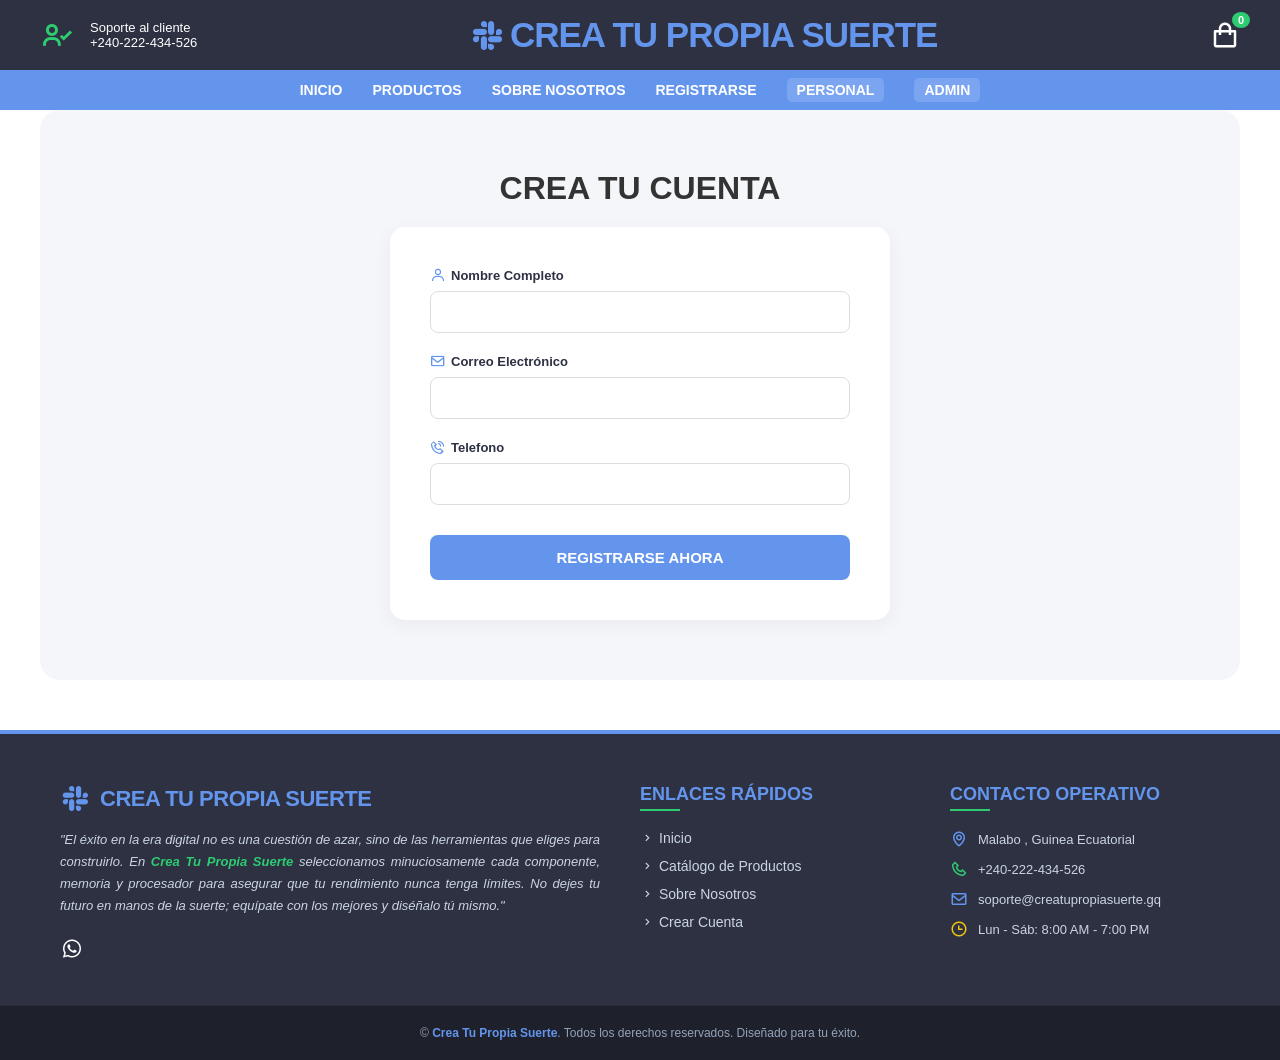
<file: mi pagina web/index-registro.html>
<!DOCTYPE html>
<html lang="en">
<head>
    <meta charset="UTF-8">
    <meta name="viewport" content="width=device-width, initial-scale=1.0">
    <title>Document</title>
    <link href='https://unpkg.com/boxicons@2.1.4/css/boxicons.min.css' rel='stylesheet'>
    <link rel="stylesheet" href="./Style3.css">
</head>
<body>
    <header>
        <div class="container-hero">
            <div class="container hero">
                <div class="customer-support">
                    <i class='bx bx-user-check'></i>
                    <div class="content-customer-support">
                        <span class="text">Soporte al cliente</span>
                        <span class="number">+240-222-434-526</span>
                    </div>
                </div>
                <div class="container-logo">
                    <i class='bx bxl-slack'></i>
                    <h1 class="logo"><a href="#inicio">CREA TU PROPIA SUERTE</a></h1>
                </div>
                <div class="content-shopping-cart" onclick="toggleCart()">
                    <i class='bx bx-shopping-bag'></i>
                    <span id="cart-count">0</span>
                </div>
            </div>
        </div>
        <div class="container-navbar">
            <nav class="navbar container">
                
                <ul class="productos">
                    <li><a href="./index.html">Inicio</a></li>
                    <li><a href="#productos">Productos</a></li>
                    <li><a href="#nosotros">Sobre nosotros</a></li>
                    <li><a href="../intento/index-registro.html">Registrarse</a></li>
                    <li><a href="../intento/indexpanel-personal.html" class="nav-admin">Personal</a></li>
                    <li><a href="../intento/indexpanel-admin.html" class="nav-admin">Admin</a></li>
                </ul>
            </nav>
        </div>
    </header>

    <section id="registro" class="container register-section">
            <h1 class="heading-1">Crea tu Cuenta</h1>
            <div class="container-form">
                <form action="#" method="POST" class="form-register" onsubmit="event.preventDefault(); alert('¡Registro completado con éxito!');">
                    <div class="input-group">
                        <label for="username"><i class='bx bx-user'></i> Nombre Completo</label>
                        <input type="text" id="username" required>
                    </div>
                    <div class="input-group">
                        <label for="email"><i class='bx bx-envelope'></i> Correo Electrónico</label>
                        <input type="email" id="email" required>
                    </div>
                    <div class="input-group">
                        <label for="number"><i class='bx bx-phone-call'></i>Telefono</label>
                        <input type="text" id="number" required>
                    </div>
                    <button type="submit" class="btn-submit">Registrarse Ahora</button>
                </form>
            </div>
        </section>

        <footer>
        <div class="footer-container container">
            <div class="footer-box border-right">
                <div class="footer-logo">
                    <i class='bx bxl-slack'></i>
                    <h2>CREA TU PROPIA SUERTE</h2>
                </div>
                <p class="footer-marketing">
                    "El éxito en la era digital no es una cuestión de azar, sino de las herramientas que eliges para construirlo. En <strong>Crea Tu Propia Suerte</strong> seleccionamos minuciosamente cada componente, memoria y procesador para asegurar que tu rendimiento nunca tenga límites. No dejes tu futuro en manos de la suerte; equípate con los mejores y diséñalo tú mismo."
                </p>
                <div class="footer-socials">
                    <a href="#"><i class='bx bxl-whatsapp'></i></a>
                </div>
            </div>

            <div class="footer-box">
                <h3>Enlaces Rápidos</h3>
                <ul class="footer-links">
                    <li><a href="#inicio"><i class='bx bx-chevron-right'></i> Inicio</a></li>
                    <li><a href="#productos"><i class='bx bx-chevron-right'></i> Catálogo de Productos</a></li>
                    <li><a href="#nosotros"><i class='bx bx-chevron-right'></i> Sobre Nosotros</a></li>
                    <li><a href="#registro"><i class='bx bx-chevron-right'></i> Crear Cuenta</a></li>
                </ul>
            </div>

            <div class="footer-box">
                <h3>Contacto Operativo</h3>
                <ul class="footer-contact">
                    <li><i class='bx bx-map' style="color: #6495ed;"></i> Malabo , Guinea Ecuatorial</li>
                    <li><i class='bx bx-phone' style="color: #2ecc71;"></i> +240-222-434-526</li>
                    <li><i class='bx bx-envelope' style="color: #6495ed;"></i> soporte@creatupropiasuerte.gq</li>
                    <li><i class='bx bx-time' style="color: #f1c40f;"></i> Lun - Sáb: 8:00 AM - 7:00 PM</li>
                </ul>
            </div>
        </div>

        <div class="footer-bottom">
            <p>&copy; <span id="current-year"></span> <strong>Crea Tu Propia Suerte</strong>. Todos los derechos reservados. Diseñado para tu éxito.</p>
        </div>
    </footer> 
</body>
</html>
</file>
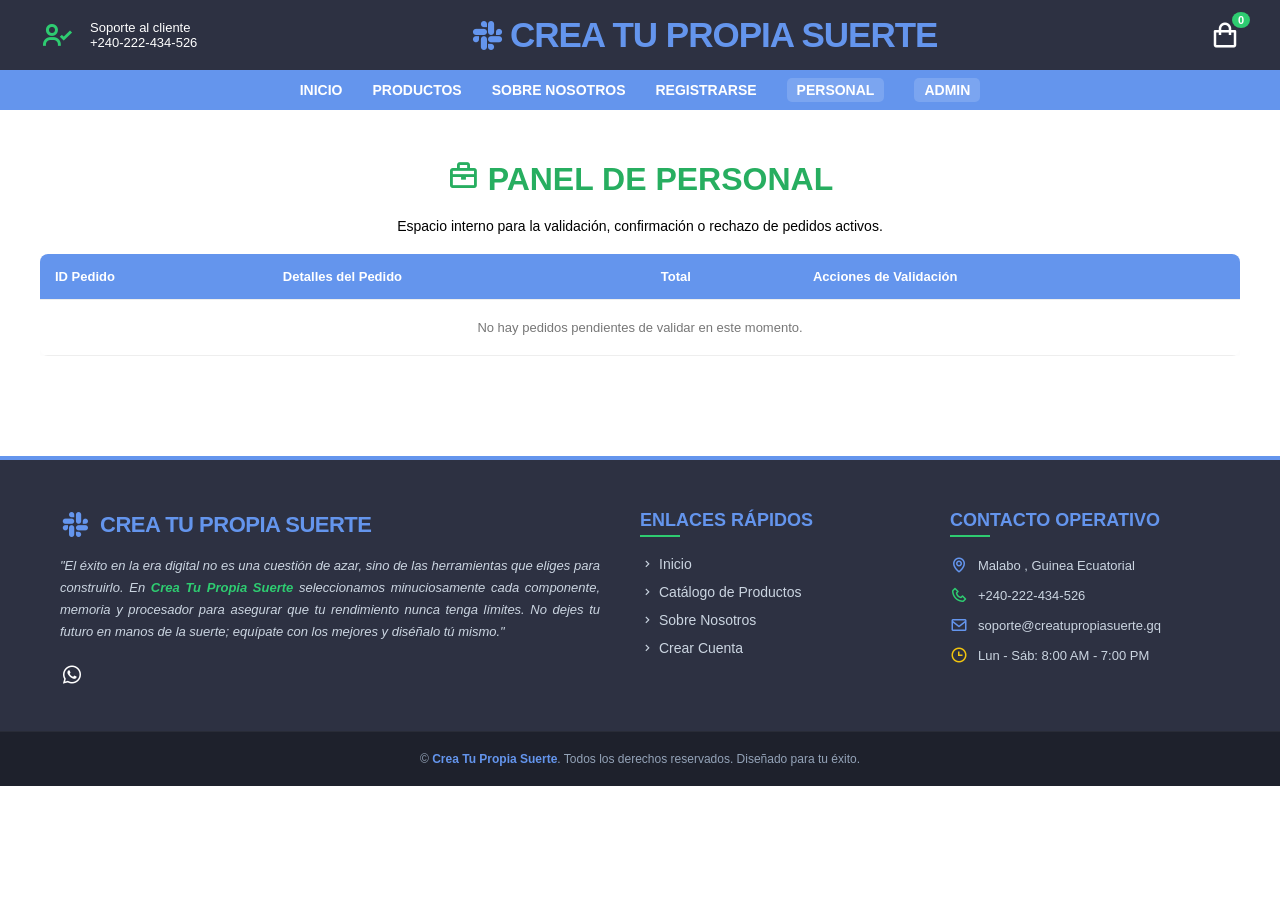
<file: mi pagina web/indexpanel-personal.html>
<!DOCTYPE html>
<html lang="en">
<head>
    <meta charset="UTF-8">
    <meta name="viewport" content="width=device-width, initial-scale=1.0">
    <title>Document</title>
    <link href='https://unpkg.com/boxicons@2.1.4/css/boxicons.min.css' rel='stylesheet'>
    <link rel="stylesheet" href="./Style3.css">
</head>
<body>
    <header>
        <div class="container-hero">
            <div class="container hero">
                <div class="customer-support">
                    <i class='bx bx-user-check'></i>
                    <div class="content-customer-support">
                        <span class="text">Soporte al cliente</span>
                        <span class="number">+240-222-434-526</span>
                    </div>
                </div>
                <div class="container-logo">
                    <i class='bx bxl-slack'></i>
                    <h1 class="logo"><a href="#inicio">CREA TU PROPIA SUERTE</a></h1>
                </div>
                <div class="content-shopping-cart" onclick="toggleCart()">
                    <i class='bx bx-shopping-bag'></i>
                    <span id="cart-count">0</span>
                </div>
            </div>
        </div>
        <div class="container-navbar">
            <nav class="navbar container">
                
                <ul class="productos">
                    <li><a href="./index.html">Inicio</a></li>
                    <li><a href="#productos">Productos</a></li>
                    <li><a href="#nosotros">Sobre nosotros</a></li>
                    <li><a href="#registro">Registrarse</a></li>
                    <li><a href="javascript:void(0)" class="nav-admin auth-link" data-auth-role="personal">Personal</a></li>
                    <li><a href="javascript:void(0)" class="nav-admin auth-link" data-auth-role="admin">Admin</a></li>
                </ul>
            </nav>
        </div>
    </header>
    <section class="container admin-section">
            <h1 class="heading-1" style="color: #27ae60;"><i class='bx bx-briefcase'></i> Panel de Personal</h1>
            <p style="text-align:center; font-size:1.4rem; margin-bottom:2rem;">Espacio interno para la validación, confirmación o rechazo de pedidos activos.</p>
            <div class="table-container">
                <table class="admin-table">
                    <thead>
                        <tr>
                            <th>ID Pedido</th>
                            <th>Detalles del Pedido</th>
                            <th>Total</th>
                            <th>Acciones de Validación</th>
                        </tr>
                    </thead>
                    <tbody id="personal-table-body">
                        <tr>
                            <td colspan="4" style="text-align:center; font-size:1.3rem; padding:2rem; color:#777;">No hay pedidos pendientes de validar en este momento.</td>
                        </tr>
                    </tbody>
                </table>
            </div>
        </section>

        <div id="auth-modal" class="auth-modal-overlay" style="display: none;">
            <div class="auth-modal-box">
                <h3 id="auth-modal-title">Acceso Restringido</h3>
                <p id="auth-modal-desc">Introduce la clave de acceso:</p>
                <input type="password" id="auth-password-input" placeholder="••••" onkeypress="handleAuthKeyPress(event)">
                <div class="auth-modal-buttons">
                    <button class="btn-modal btn-cancel" onclick="closeAuthModal()">Cancelar</button>
                    <button class="btn-modal btn-confirm" onclick="verifyPassword()">Ingresar</button>
                </div>
            </div>
        </div>

    <footer>
        <div class="footer-container container">
            <div class="footer-box border-right">
                <div class="footer-logo">
                    <i class='bx bxl-slack'></i>
                    <h2>CREA TU PROPIA SUERTE</h2>
                </div>
                <p class="footer-marketing">
                    "El éxito en la era digital no es una cuestión de azar, sino de las herramientas que eliges para construirlo. En <strong>Crea Tu Propia Suerte</strong> seleccionamos minuciosamente cada componente, memoria y procesador para asegurar que tu rendimiento nunca tenga límites. No dejes tu futuro en manos de la suerte; equípate con los mejores y diséñalo tú mismo."
                </p>
                <div class="footer-socials">
                    <a href="#"><i class='bx bxl-whatsapp'></i></a>
                </div>
            </div>

            <div class="footer-box">
                <h3>Enlaces Rápidos</h3>
                <ul class="footer-links">
                    <li><a href="#inicio"><i class='bx bx-chevron-right'></i> Inicio</a></li>
                    <li><a href="#productos"><i class='bx bx-chevron-right'></i> Catálogo de Productos</a></li>
                    <li><a href="#nosotros"><i class='bx bx-chevron-right'></i> Sobre Nosotros</a></li>
                    <li><a href="#registro"><i class='bx bx-chevron-right'></i> Crear Cuenta</a></li>
                </ul>
            </div>

            <div class="footer-box">
                <h3>Contacto Operativo</h3>
                <ul class="footer-contact">
                    <li><i class='bx bx-map' style="color: #6495ed;"></i> Malabo , Guinea Ecuatorial</li>
                    <li><i class='bx bx-phone' style="color: #2ecc71;"></i> +240-222-434-526</li>
                    <li><i class='bx bx-envelope' style="color: #6495ed;"></i> soporte@creatupropiasuerte.gq</li>
                    <li><i class='bx bx-time' style="color: #f1c40f;"></i> Lun - Sáb: 8:00 AM - 7:00 PM</li>
                </ul>
            </div>
        </div>

        <div class="footer-bottom">
            <p>&copy; <span id="current-year"></span> <strong>Crea Tu Propia Suerte</strong>. Todos los derechos reservados. Diseñado para tu éxito.</p>
        </div>
    </footer>    
        <script src="./script.js"></script>
</body>
</html>
</file>
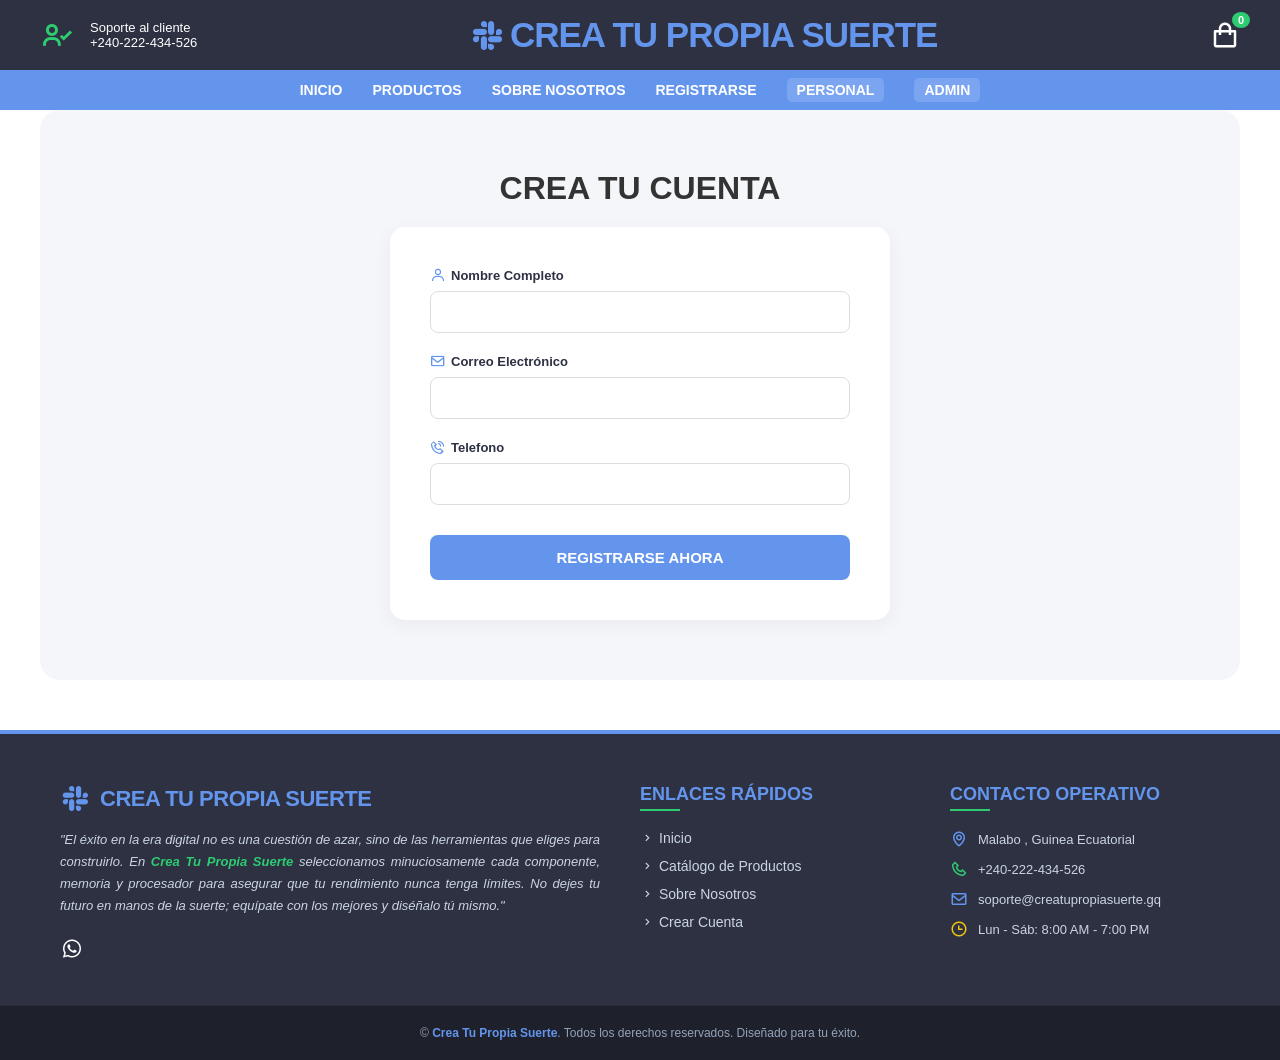
<file: mi pagina web/html/index-registro.html>
<!DOCTYPE html>
<html lang="en">
<head>
    <meta charset="UTF-8">
    <meta name="viewport" content="width=device-width, initial-scale=1.0">
    <title>Document</title>
    <link rel="preconnect" href="https://cdn.jsdelivr.net">
    <link rel="stylesheet" href="https://cdn.jsdelivr.net/npm/boxicons@2.1.4/css/boxicons.min.css" crossorigin="anonymous">
    <link rel="stylesheet" href="../css/Style3.css">
</head>
<body>
    <header>
        <div class="container-hero">
            <div class="container hero">
                <div class="customer-support">
                    <i class='bx bx-user-check'></i>
                    <div class="content-customer-support">
                        <span class="text">Soporte al cliente</span>
                        <span class="number">+240-222-434-526</span>
                    </div>
                </div>
                <div class="container-logo">
                    <i class='bx bxl-slack'></i>
                    <h1 class="logo"><a href="#inicio">CREA TU PROPIA SUERTE</a></h1>
                </div>
                <div class="content-shopping-cart" onclick="toggleCart()">
                    <i class='bx bx-shopping-bag'></i>
                    <span id="cart-count">0</span>
                </div>
            </div>
        </div>
        <div class="container-navbar">
            <nav class="navbar container">
                
                <ul class="productos">
                    <li><a href="../html/index.html">Inicio</a></li>
                    <li><a href="#productos">Productos</a></li>
                    <li><a href="#nosotros">Sobre nosotros</a></li>
                    <li><a href="../html/index-registro.html">Registrarse</a></li>
                    <li><a href="../html/indexpanel-personal.html" class="nav-admin">Personal</a></li>
                    <li><a href="../html/indexpanel-admin.html" class="nav-admin">Admin</a></li>
                </ul>
            </nav>
        </div>
    </header>

    <section id="registro" class="container register-section">
            <h1 class="heading-1">Crea tu Cuenta</h1>
            <div class="container-form">
                <form action="#" method="POST" class="form-register" onsubmit="event.preventDefault(); alert('¡Registro completado con éxito!');">
                    <div class="input-group">
                        <label for="username"><i class='bx bx-user'></i> Nombre Completo</label>
                        <input type="text" id="username" required>
                    </div>
                    <div class="input-group">
                        <label for="email"><i class='bx bx-envelope'></i> Correo Electrónico</label>
                        <input type="email" id="email" required>
                    </div>
                    <div class="input-group">
                        <label for="number"><i class='bx bx-phone-call'></i>Telefono</label>
                        <input type="text" id="number" required>
                    </div>
                    <button type="submit" class="btn-submit">Registrarse Ahora</button>
                </form>
            </div>
        </section>

        <footer>
        <div class="footer-container container">
            <div class="footer-box border-right">
                <div class="footer-logo">
                    <i class='bx bxl-slack'></i>
                    <h2>CREA TU PROPIA SUERTE</h2>
                </div>
                <p class="footer-marketing">
                    "El éxito en la era digital no es una cuestión de azar, sino de las herramientas que eliges para construirlo. En <strong>Crea Tu Propia Suerte</strong> seleccionamos minuciosamente cada componente, memoria y procesador para asegurar que tu rendimiento nunca tenga límites. No dejes tu futuro en manos de la suerte; equípate con los mejores y diséñalo tú mismo."
                </p>
                <div class="footer-socials">
                    <a href="#"><i class='bx bxl-whatsapp'></i></a>
                </div>
            </div>

            <div class="footer-box">
                <h3>Enlaces Rápidos</h3>
                <ul class="footer-links">
                    <li><a href="#inicio"><i class='bx bx-chevron-right'></i> Inicio</a></li>
                    <li><a href="#productos"><i class='bx bx-chevron-right'></i> Catálogo de Productos</a></li>
                    <li><a href="#nosotros"><i class='bx bx-chevron-right'></i> Sobre Nosotros</a></li>
                    <li><a href="#registro"><i class='bx bx-chevron-right'></i> Crear Cuenta</a></li>
                </ul>
            </div>

            <div class="footer-box">
                <h3>Contacto Operativo</h3>
                <ul class="footer-contact">
                    <li><i class='bx bx-map' style="color: #6495ed;"></i> Malabo , Guinea Ecuatorial</li>
                    <li><i class='bx bx-phone' style="color: #2ecc71;"></i> +240-222-434-526</li>
                    <li><i class='bx bx-envelope' style="color: #6495ed;"></i> soporte@creatupropiasuerte.gq</li>
                    <li><i class='bx bx-time' style="color: #f1c40f;"></i> Lun - Sáb: 8:00 AM - 7:00 PM</li>
                </ul>
            </div>
        </div>

        <div class="footer-bottom">
            <p>&copy; <span id="current-year"></span> <strong>Crea Tu Propia Suerte</strong>. Todos los derechos reservados. Diseñado para tu éxito.</p>
        </div>
    </footer> 
</body>
</html>
</file>
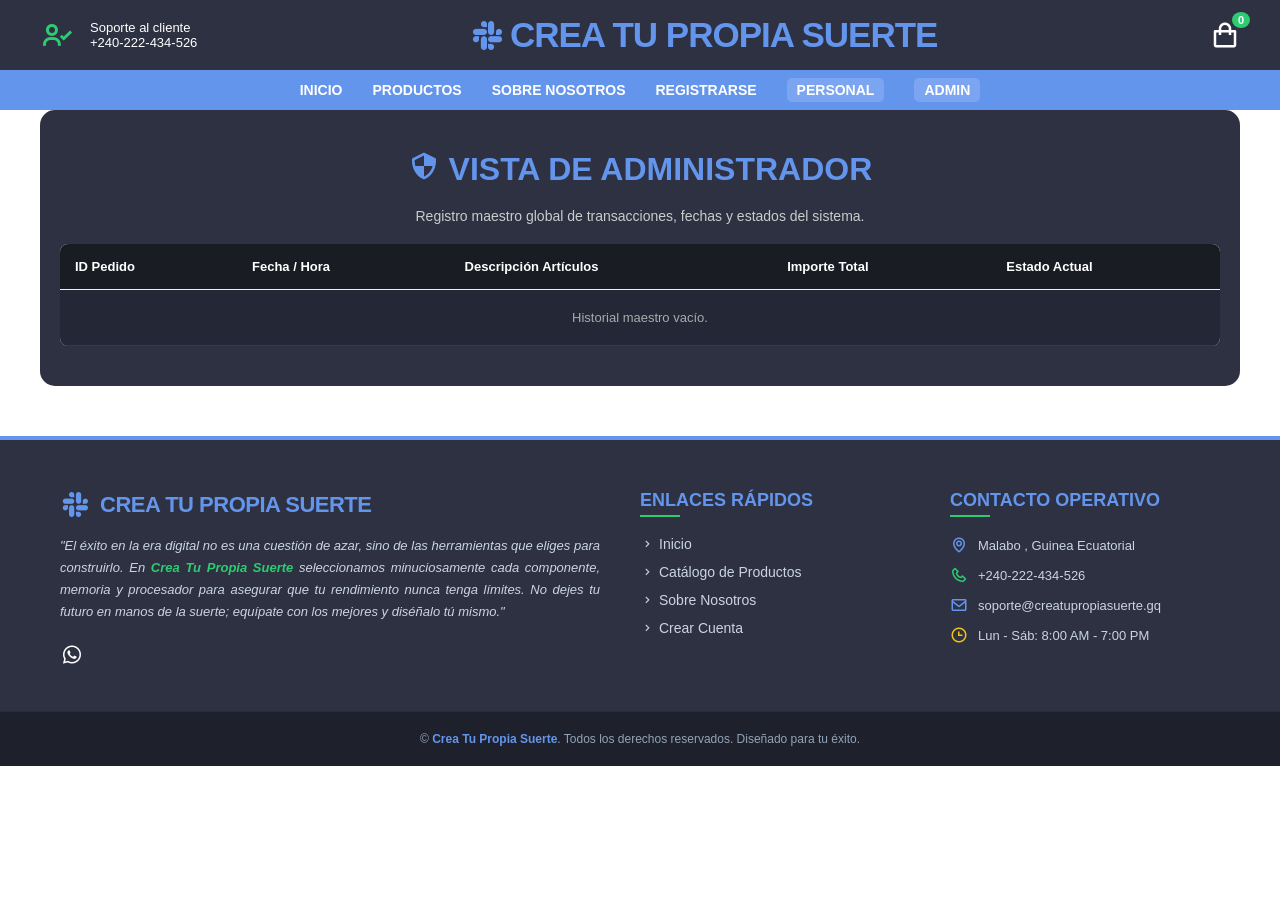
<file: mi pagina web/html/indexpanel-admin.html>
<!DOCTYPE html>
<html lang="en">
<head>
    <meta charset="UTF-8">
    <meta name="viewport" content="width=device-width, initial-scale=1.0">
    <title>Document</title>
    <link rel="preconnect" href="https://cdn.jsdelivr.net">
    <link rel="stylesheet" href="https://cdn.jsdelivr.net/npm/boxicons@2.1.4/css/boxicons.min.css" crossorigin="anonymous">
    <link rel="stylesheet" href="../css/Style3.css">
</head>
<body>
    <header>
        <div class="container-hero">
            <div class="container hero">
                <div class="customer-support">
                    <i class='bx bx-user-check'></i>
                    <div class="content-customer-support">
                        <span class="text">Soporte al cliente</span>
                        <span class="number">+240-222-434-526</span>
                    </div>
                </div>
                <div class="container-logo">
                    <i class='bx bxl-slack'></i>
                    <h1 class="logo"><a href="#inicio">CREA TU PROPIA SUERTE</a></h1>
                </div>
                <div class="content-shopping-cart" onclick="toggleCart()">
                    <i class='bx bx-shopping-bag'></i>
                    <span id="cart-count">0</span>
                </div>
            </div>
        </div>
        <div class="container-navbar">
            <nav class="navbar container">
                
                <ul class="productos">
                    <li><a href="../html/index.html">Inicio</a></li>
                    <li><a href="#productos">Productos</a></li>
                    <li><a href="#nosotros">Sobre nosotros</a></li>
                    <li><a href="#registro">Registrarse</a></li>
                    <li><a href="javascript:void(0)" class="nav-admin auth-link" data-auth-role="personal">Personal</a></li>
                    <li><a href="javascript:void(0)" class="nav-admin auth-link" data-auth-role="admin">Admin</a></li>
                </ul>
            </nav>
        </div>
    </header>
    <section id="panel-admin" class="container admin-section" style="background-color: #2d3142; color: #fff; border-radius: 1.5rem; padding: 4rem 2rem;">
            <h1 class="heading-1" style="color: #6495ed;"><i class='bx bx-shield-quarter'></i> Vista de Administrador</h1>
            <p style="text-align:center; font-size:1.4rem; margin-bottom:2rem; color: #ccc;">Registro maestro global de transacciones, fechas y estados del sistema.</p>
            <div class="table-container">
                <table class="admin-table admin-dark-table">
                    <thead>
                        <tr>
                            <th>ID Pedido</th>
                            <th>Fecha / Hora</th>
                            <th>Descripción Artículos</th>
                            <th>Importe Total</th>
                            <th>Estado Actual</th>
                        </tr>
                    </thead>
                    <tbody id="admin-table-body">
                        <tr>
                            <td colspan="5" style="text-align:center; font-size:1.3rem; padding:2rem; color:#aaa;">Historial maestro vacío.</td>
                        </tr>
                    </tbody>
                </table>
            </div>
        </section>

        <div id="auth-modal" class="auth-modal-overlay" style="display: none;">
            <div class="auth-modal-box">
                <h3 id="auth-modal-title">Acceso Restringido</h3>
                <p id="auth-modal-desc">Introduce la clave de acceso:</p>
                <input type="password" id="auth-password-input" placeholder="••••" onkeypress="handleAuthKeyPress(event)">
                <div class="auth-modal-buttons">
                    <button class="btn-modal btn-cancel" onclick="closeAuthModal()">Cancelar</button>
                    <button class="btn-modal btn-confirm" onclick="verifyPassword()">Ingresar</button>
                </div>
            </div>
        </div>

     <footer>
        <div class="footer-container container">
            <div class="footer-box border-right">
                <div class="footer-logo">
                    <i class='bx bxl-slack'></i>
                    <h2>CREA TU PROPIA SUERTE</h2>
                </div>
                <p class="footer-marketing">
                    "El éxito en la era digital no es una cuestión de azar, sino de las herramientas que eliges para construirlo. En <strong>Crea Tu Propia Suerte</strong> seleccionamos minuciosamente cada componente, memoria y procesador para asegurar que tu rendimiento nunca tenga límites. No dejes tu futuro en manos de la suerte; equípate con los mejores y diséñalo tú mismo."
                </p>
                <div class="footer-socials">
                    <a href="#"><i class='bx bxl-whatsapp'></i></a>
                </div>
            </div>

            <div class="footer-box">
                <h3>Enlaces Rápidos</h3>
                <ul class="footer-links">
                    <li><a href="#inicio"><i class='bx bx-chevron-right'></i> Inicio</a></li>
                    <li><a href="#productos"><i class='bx bx-chevron-right'></i> Catálogo de Productos</a></li>
                    <li><a href="#nosotros"><i class='bx bx-chevron-right'></i> Sobre Nosotros</a></li>
                    <li><a href="#registro"><i class='bx bx-chevron-right'></i> Crear Cuenta</a></li>
                </ul>
            </div>

            <div class="footer-box">
                <h3>Contacto Operativo</h3>
                <ul class="footer-contact">
                    <li><i class='bx bx-map' style="color: #6495ed;"></i> Malabo , Guinea Ecuatorial</li>
                    <li><i class='bx bx-phone' style="color: #2ecc71;"></i> +240-222-434-526</li>
                    <li><i class='bx bx-envelope' style="color: #6495ed;"></i> soporte@creatupropiasuerte.gq</li>
                    <li><i class='bx bx-time' style="color: #f1c40f;"></i> Lun - Sáb: 8:00 AM - 7:00 PM</li>
                </ul>
            </div>
        </div>

        <div class="footer-bottom">
            <p>&copy; <span id="current-year"></span> <strong>Crea Tu Propia Suerte</strong>. Todos los derechos reservados. Diseñado para tu éxito.</p>
        </div>
    </footer>     
        <script src="../js/script.js"></script>
</body>
</html>
</file>
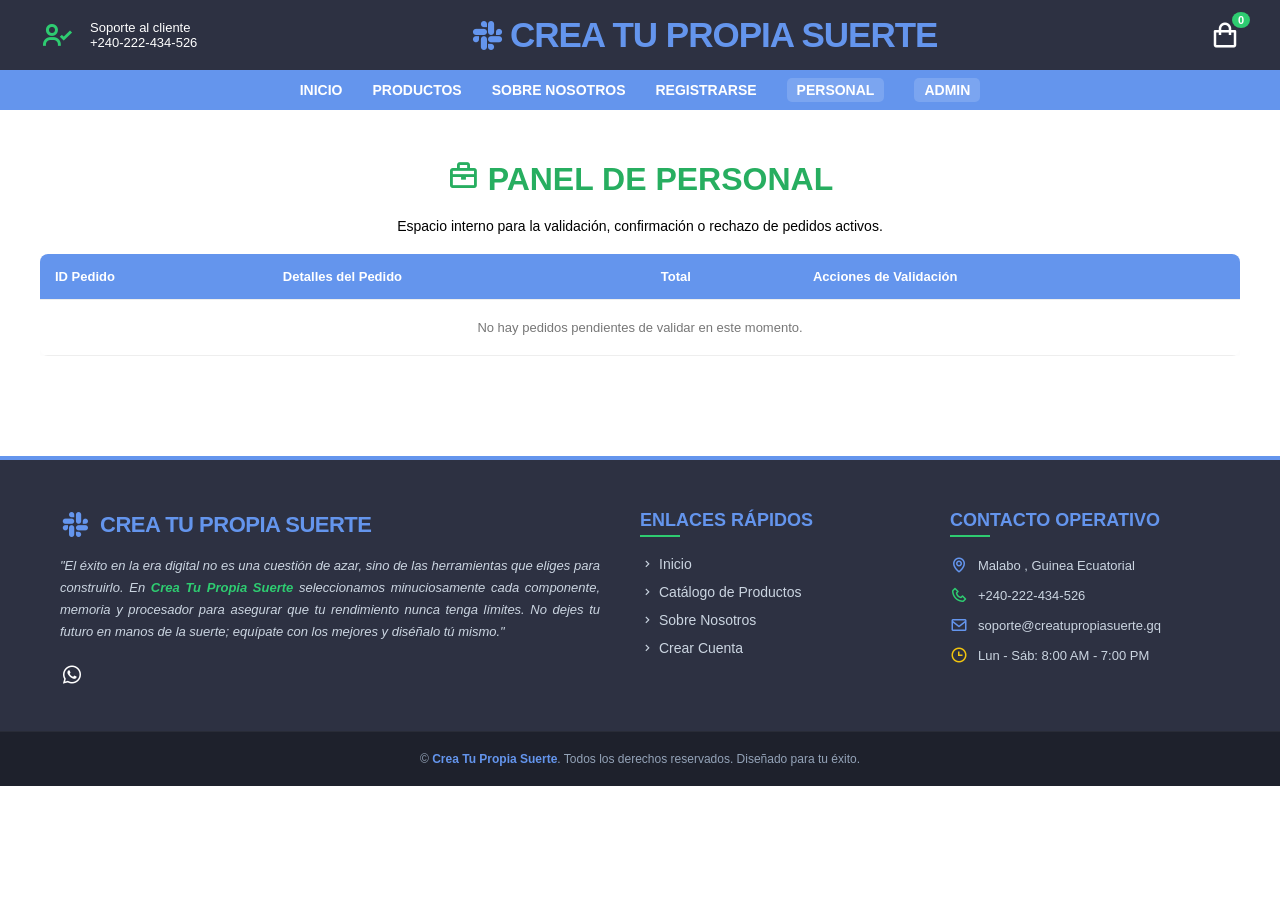
<file: mi pagina web/html/indexpanel-personal.html>
<!DOCTYPE html>
<html lang="en">
<head>
    <meta charset="UTF-8">
    <meta name="viewport" content="width=device-width, initial-scale=1.0">
    <title>Document</title>
    <link rel="preconnect" href="https://cdn.jsdelivr.net">
    <link rel="stylesheet" href="https://cdn.jsdelivr.net/npm/boxicons@2.1.4/css/boxicons.min.css" crossorigin="anonymous">
    <link rel="stylesheet" href="../css/Style3.css">
</head>
<body>
    <header>
        <div class="container-hero">
            <div class="container hero">
                <div class="customer-support">
                    <i class='bx bx-user-check'></i>
                    <div class="content-customer-support">
                        <span class="text">Soporte al cliente</span>
                        <span class="number">+240-222-434-526</span>
                    </div>
                </div>
                <div class="container-logo">
                    <i class='bx bxl-slack'></i>
                    <h1 class="logo"><a href="#inicio">CREA TU PROPIA SUERTE</a></h1>
                </div>
                <div class="content-shopping-cart" onclick="toggleCart()">
                    <i class='bx bx-shopping-bag'></i>
                    <span id="cart-count">0</span>
                </div>
            </div>
        </div>
        <div class="container-navbar">
            <nav class="navbar container">
                
                <ul class="productos">
                    <li><a href="../html/index.html">Inicio</a></li>
                    <li><a href="#productos">Productos</a></li>
                    <li><a href="#nosotros">Sobre nosotros</a></li>
                    <li><a href="#registro">Registrarse</a></li>
                    <li><a href="javascript:void(0)" class="nav-admin auth-link" data-auth-role="personal">Personal</a></li>
                    <li><a href="javascript:void(0)" class="nav-admin auth-link" data-auth-role="admin">Admin</a></li>
                </ul>
            </nav>
        </div>
    </header>
    <section class="container admin-section">
            <h1 class="heading-1" style="color: #27ae60;"><i class='bx bx-briefcase'></i> Panel de Personal</h1>
            <p style="text-align:center; font-size:1.4rem; margin-bottom:2rem;">Espacio interno para la validación, confirmación o rechazo de pedidos activos.</p>
            <div class="table-container">
                <table class="admin-table">
                    <thead>
                        <tr>
                            <th>ID Pedido</th>
                            <th>Detalles del Pedido</th>
                            <th>Total</th>
                            <th>Acciones de Validación</th>
                        </tr>
                    </thead>
                    <tbody id="personal-table-body">
                        <tr>
                            <td colspan="4" style="text-align:center; font-size:1.3rem; padding:2rem; color:#777;">No hay pedidos pendientes de validar en este momento.</td>
                        </tr>
                    </tbody>
                </table>
            </div>
        </section>

        <div id="auth-modal" class="auth-modal-overlay" style="display: none;">
            <div class="auth-modal-box">
                <h3 id="auth-modal-title">Acceso Restringido</h3>
                <p id="auth-modal-desc">Introduce la clave de acceso:</p>
                <input type="password" id="auth-password-input" placeholder="••••" onkeypress="handleAuthKeyPress(event)">
                <div class="auth-modal-buttons">
                    <button class="btn-modal btn-cancel" onclick="closeAuthModal()">Cancelar</button>
                    <button class="btn-modal btn-confirm" onclick="verifyPassword()">Ingresar</button>
                </div>
            </div>
        </div>

    <footer>
        <div class="footer-container container">
            <div class="footer-box border-right">
                <div class="footer-logo">
                    <i class='bx bxl-slack'></i>
                    <h2>CREA TU PROPIA SUERTE</h2>
                </div>
                <p class="footer-marketing">
                    "El éxito en la era digital no es una cuestión de azar, sino de las herramientas que eliges para construirlo. En <strong>Crea Tu Propia Suerte</strong> seleccionamos minuciosamente cada componente, memoria y procesador para asegurar que tu rendimiento nunca tenga límites. No dejes tu futuro en manos de la suerte; equípate con los mejores y diséñalo tú mismo."
                </p>
                <div class="footer-socials">
                    <a href="#"><i class='bx bxl-whatsapp'></i></a>
                </div>
            </div>

            <div class="footer-box">
                <h3>Enlaces Rápidos</h3>
                <ul class="footer-links">
                    <li><a href="#inicio"><i class='bx bx-chevron-right'></i> Inicio</a></li>
                    <li><a href="#productos"><i class='bx bx-chevron-right'></i> Catálogo de Productos</a></li>
                    <li><a href="#nosotros"><i class='bx bx-chevron-right'></i> Sobre Nosotros</a></li>
                    <li><a href="#registro"><i class='bx bx-chevron-right'></i> Crear Cuenta</a></li>
                </ul>
            </div>

            <div class="footer-box">
                <h3>Contacto Operativo</h3>
                <ul class="footer-contact">
                    <li><i class='bx bx-map' style="color: #6495ed;"></i> Malabo , Guinea Ecuatorial</li>
                    <li><i class='bx bx-phone' style="color: #2ecc71;"></i> +240-222-434-526</li>
                    <li><i class='bx bx-envelope' style="color: #6495ed;"></i> soporte@creatupropiasuerte.gq</li>
                    <li><i class='bx bx-time' style="color: #f1c40f;"></i> Lun - Sáb: 8:00 AM - 7:00 PM</li>
                </ul>
            </div>
        </div>

        <div class="footer-bottom">
            <p>&copy; <span id="current-year"></span> <strong>Crea Tu Propia Suerte</strong>. Todos los derechos reservados. Diseñado para tu éxito.</p>
        </div>
    </footer>    
        <script src="../js/script.js"></script>
</body>
</html>
</file>
<file: mi pagina web/Style3.css>
* {
    margin: 0;
    padding: 0;
    box-sizing: border-box;
}
html {
    font-size: 62.5%;
    font-family: 'Poppins', sans-serif;
    scroll-behavior: smooth; 
}

/* Estilos base: tipografía global, comportamiento de desplazamiento y cuadro de diseño. */
header {
    width: 100%;
    position: sticky;
    top: 0;
    z-index: 1000;
}
/* Contenedor principal con ancho máximo y márgenes centrados. */
.container {
    max-width: 120rem;
    margin: 0 auto;
    padding: 0 2rem;
}
.heading-1 {
    text-align: center;
    font-weight: 600;
    font-size: 3.2rem;
    color: #333;
    margin-bottom: 2rem;
    text-transform: uppercase;
}
.container-hero {
    background-color: #2d3142;
}
/* Diseño superior del hero con logo, navegación y soporte al cliente. */
.hero {
    display: flex;
    justify-content: space-between;
    align-items: center;
    padding: 1.5rem 0;
}
.customer-support {
    display: flex;
    align-items: center;
    gap: 1.5rem;
    font-size: 1.3rem;
    color: #fff;
}
.customer-support i {
    font-size: 3.5rem;
    color: #2ecc71; 
}
.content-customer-support {
    display: flex;
    flex-direction: column;
}
.container-logo {
    display: flex;
    align-items: center;
    gap: .5rem;
}
.container-logo i {
    color: #6495ed;
    font-size: 3.5rem;
}
.container-logo h1 a {
    text-decoration: none;
    color: #6495ed;
    font-size: 3.5rem;
    font-weight: 700;
    letter-spacing: -1px;
}
.content-shopping-cart i {
    font-size: 3rem;
    color: #fff;
    cursor: pointer;
}
.container-navbar {
    background-color: #6495ed;
}
.navbar {
    display: flex;
    justify-content: center;
    align-items: center;
    padding: 1.2rem 0;
}
.productos {
    display: flex;
    gap: 3rem;
}
.productos li {
    list-style: none;
}
.productos a {
    text-decoration: none;
    font-size: 1.4rem;
    color: #fff;
    font-weight: 600;
    text-transform: uppercase;
    transition: color 0.3s;
}
.productos a:hover {
    color: #2d3142;
}

/* Banner principal con imagen de fondo animada y llamada a la acción. */
.banner {
    background-image: linear-gradient(rgba(11,44,81,0.95), rgba(11,44,81,0.95)), url('./ima/suerte.jpeg');
    height: 50rem;
    background-size: cover;
    background-position: center;
    background-repeat: no-repeat;
    display: flex;
    align-items: center;
    animation: banner 56s ease-in-out infinite;
}

.content-banner {
    max-width: 80rem;
    margin-left: 10%;
}
.content-banner p {
    color: #2ecc71;
    font-size: 2rem;
    font-weight: 600;
    margin-bottom: 1rem;
}
.content-banner h2 {
    color: #fff;
    font-size: 4rem;
    font-weight: 700;
    line-height: 1.3;
}
.content-banner a {
    margin-top: 2.5rem;
    text-decoration: none;
    color: #fff;
    background-color: #6495ed;
    display: inline-block;
    padding: 1.2rem 3.5rem;
    text-transform: uppercase;
    border-radius: 3rem;
    font-size: 1.3rem;
    font-weight: 600;
    transition: background 0.3s;
}
.content-banner a:hover {
    background-color: #2ecc71;
}

.container-features {
    padding: 4rem 0;
}
.card-features {
    display: grid;
    grid-template-columns: repeat(auto-fit, minmax(22rem, 1fr));
    gap: 2.5rem;
}
.card-feature {
    display: flex;
    align-items: center;
    gap: 1.5rem;
    background-color: #f4f6f9;
    border-radius: 1rem;
    padding: 2rem;
    border-bottom: 3px solid #6495ed;
}
.card-feature i {
    font-size: 4rem;
    color: #6495ed;
}
.feature-content span {
    font-size: 1.4rem;
    font-weight: 700;
    color: #2d3142;
}
.feature-content p {
    font-size: 1.2rem;
    color: #777;
}

.top-categories {
    padding: 3rem 0;
}
.container-categories {
    display: grid;
    grid-template-columns: repeat(auto-fit, minmax(28rem, 1fr));
    gap: 3rem;
}
.card-category {
    height: 18rem;
    display: flex;
    align-items: center;
    justify-content: center;
    border-radius: 1.5rem;
    position: relative;
    overflow: hidden;
}
.category-moca { background-image: linear-gradient(rgba(0,0,0,0.5), rgba(0,0,0,0.5)), url('./imagenes/3e3.jfif'); background-size: cover; }
.category-expreso { background-image: linear-gradient(rgba(0,0,0,0.5), rgba(0,0,0,0.5)), url('./imagenes/descargar\ \(6\).jfif'); background-size: cover; }
.category-capuchino { background-image: linear-gradient(rgba(0,0,0,0.5), rgba(0,0,0,0.5)), url('./imagenes/Look\ for\ a\ laptop_\ Talk\ to\ us\ today\ +254712787625_\ We\ deliver\ country\ wide\ ✅.jfif'); background-size: cover; background-position: center; }

.card-category p {
    font-size: 2.2rem;
    color: #fff;
    font-weight: 600;
}

.top-products {
    padding: 4rem 0;
}
.container-options {
    display: flex;
    justify-content: center;
    gap: 1.5rem;
    margin-bottom: 3rem;
}
.container-options span a {
    color: #555;
    background-color: #f4f6f9;
    padding: 1rem 2.5rem;
    font-size: 1.4rem;
    text-decoration: none;
    border-radius: 2rem;
    font-weight: 500;
    transition: all 0.3s;
}
.container-options span a:hover {
    background-color: #6495ed;
    color: #fff;
}

/* Lista de productos con diseño de tarjetas y área de selección. */
/* Rejilla responsiva de productos para la tienda. */
.container-products {
    display: grid;
    grid-template-columns: repeat(auto-fit, minmax(26rem, 1fr));
    gap: 3rem;
}
/* Tarjetas de producto con imagen, detalles y botón de compra. */
.card-product {
    background-color: #f0efef;
    padding: 2rem;
    border-radius: 1rem;
    box-shadow: 0 4px 15px rgba(0,0,0,0.05);
    display: flex;
    flex-direction: column;
    margin-top: 20px;
    justify-content: space-between;
}
.container-img {
    position: relative;
    text-align: center;
    margin-bottom: 1.5rem;
}
.container-img img {
    max-width: 100%;
    height: 18rem;
    object-fit: contain;
}
.container-img .discount {
    position: absolute;
    top: 0;
    left: 0;
    background-color: #2ecc71;
    color: #fff;
    padding: 0.4rem 1.2rem;
    border-radius: 1rem;
    font-size: 1.1rem;
    font-weight: 600;
}
.content-card-product {
    display: flex;
    flex-direction: column;
    gap: 0.8rem;
}
.stars i {
    font-size: 1.6rem;
    color: #f1c40f;
}
.content-card-product h3 {
    font-size: 1.8rem;
    color: #2d3142;
    font-weight: 600;
}
.specs-box {
    background-color: #f8f9fa;
    padding: 1rem;
    border-radius: 0.5rem;
    font-size: 1.1rem;
    color: #666;
}
.specs-box p {
    display: flex;
    align-items: center;
    gap: 0.5rem;
    margin-bottom: 0.3rem;
}
.content-card-product .price {
    font-size: 1.8rem;
    font-weight: 700;
    color: #6495ed;
    margin-top: 1rem;
    display: flex;
    justify-content: space-between;
    align-items: center;
}
.content-card-product .price span {
    font-size: 1.3rem;
    color: #999;
    text-decoration: line-through;
    font-weight: 400;
}
.add-cart {
    align-self: flex-end;
    background-color: #2d3142;
    color: #fff;
    width: 4rem;
    height: 4rem;
    display: flex;
    align-items: center;
    justify-content: center;
    border-radius: 50%;
    cursor: pointer;
    transition: background 0.3s;
}
.add-cart:hover {
    background-color: #2ecc71;
}
.add-cart i {
    font-size: 2rem;
}
/* Sección sobre nosotros con contenido y fotografía representativa. */
.about-section {
    padding: 6rem 0;
    background-color: #fff;
}
.about-container {
    display: grid;
    grid-template-columns: repeat(auto-fit, minmax(40rem, 1fr));
    gap: 4rem;
    align-items: center;
}
.about-text h2 {
    font-size: 2.6rem;
    color: #2d3142;
    margin-bottom: 1.5rem;
}
.about-text p {
    font-size: 1.5rem;
    color: #555;
    line-height: 1.6;
    margin-bottom: 1.5rem;
}
.about-image img {
    width: 100%;
    border-radius: 1.5rem;
    height: 45.2rem;;
    box-shadow: 0 10px 25px rgba(0,0,0,0.1);
}
/* Formulario de registro con enfoque en campos claros y botón visible. */
.register-section {
    padding: 6rem 0;
    background-color: #f4f6f9;
    border-radius: 2rem;
    margin-bottom: 4rem;
}
.register-subtitle {
    text-align: center;
    font-size: 1.5rem;
    color: #666;
    margin-bottom: 3rem;
}
.container-form {
    max-width: 50rem;
    margin: 0 auto;
    background-color: #fff;
    padding: 4rem;
    border-radius: 1.5rem;
    box-shadow: 0 5px 20px rgba(0,0,0,0.05);
}
.form-register {
    display: flex;
    flex-direction: column;
    gap: 2rem;
}
.input-group {
    display: flex;
    flex-direction: column;
    gap: 0.8rem;
}
.input-group label {
    font-size: 1.3rem;
    font-weight: 600;
    color: #2d3142;
    display: flex;
    align-items: center;
    gap: 0.5rem;
}
.input-group label i {
    color: #6495ed;
    font-size: 1.6rem;
}
.input-group input {
    padding: 1.2rem;
    font-size: 1.4rem;
    border: 1px solid #ddd;
    border-radius: 0.8rem;
    outline: none;
    transition: border 0.3s;
}
.input-group input:focus {
    border-color: #6495ed;
    box-shadow: 0 0 5px rgba(100, 149, 237, 0.2);
}

/* Botón de envío de formulario con estilo destacado. */
.btn-submit {
    background-color: #6495ed;
    color: #fff;
    padding: 1.4rem;
    font-size: 1.5rem;
    font-weight: 600;
    border: none;
    border-radius: 0.8rem;
    cursor: pointer;
    text-transform: uppercase;
    transition: background 0.3s;
    margin-top: 1rem;
}
.btn-submit:hover {
    background-color: #2ecc71;
}
.quantity-selector {
    display: flex;
    align-items: center;
    gap: 1rem;
    font-size: 1.3rem;
    margin: 0.5rem 0;
}
.quantity-selector input {
    width: 5rem;
    padding: 0.3rem;
    border: 1px solid #ccc;
    border-radius: 0.5rem;
    text-align: center;
}

/* Icono de carrito en la cabecera y contador de productos agregados. */
/* Icono de carrito con contador flotante para mostrar la cantidad de productos. */
.content-shopping-cart {
    position: relative;
    cursor: pointer;
}
#cart-count {
    position: absolute;
    top: -8px;
    right: -10px;
    background-color: #2ecc71;
    color: white;
    font-size: 1.1rem;
    padding: 0.2rem 0.6rem;
    border-radius: 50%;
    font-weight: bold;
}

/* Panel emergente del carrito donde se muestran los artículos seleccionados. */
.cart-window {
    position: fixed;
    top: 90px;
    right: 20px;
    background: white;
    width: 32rem;
    max-height: 45rem;
    box-shadow: 0 10px 25px rgba(0,0,0,0.15);
    border-radius: 1rem;
    padding: 2rem;
    display: none;
    z-index: 2000;
    overflow-y: auto;
    border: 1px solid #ddd;
}
.cart-window h3 {
    font-size: 1.8rem;
    margin-bottom: 1.5rem;
    border-bottom: 2px solid #6495ed;
    padding-bottom: 0.5rem;
}
.cart-item-row {
    display: flex;
    justify-content: space-between;
    font-size: 1.3rem;
    margin-bottom: 1rem;
    padding-bottom: 0.5rem;
    border-bottom: 1px id #eee;
}

/* Ventana emergente del carrito donde se revisan items y total. */
.cart-total {
    font-size: 1.6rem;
    font-weight: bold;
    text-align: right;
    margin: 1.5rem 0;
    color: #2d3142;
}
/* Panel de administración que muestra el historial de pedidos y estados actuales. */
.admin-section {
    padding: 5rem 0;
}
.table-container {
    overflow-x: auto;
    margin-top: 1.5rem;
}
.admin-table {
    width: 100%;
    border-collapse: collapse;
    font-size: 1.3rem;
    background: #fff;
    border-radius: 0.8rem;
    overflow: hidden;
    box-shadow: 0 4px 10px rgba(0,0,0,0.02);
}
.admin-table th, .admin-table td {
    padding: 1.5rem;
    text-align: left;
    border-bottom: 1px solid #eee;
}
.admin-table th {
    background-color: #6495ed;
    color: white;
    font-weight: 600;
}
.admin-dark-table th {
    background-color: #1a1c24;
}
.admin-dark-table td {
    color: #fff;
    background-color: #242836;
    border-bottom: 1px solid #34394f;
}

.btn-action {
    padding: 0.6rem 1.2rem;
    border: none;
    border-radius: 0.4rem;
    cursor: pointer;
    font-weight: 600;
    margin-right: 0.5rem;
}
.btn-approve { background-color: #2ecc71; color: white; }
.btn-reject { background-color: #e74c3c; color: white; }

.nav-admin {
    background-color: rgba(255, 255, 255, 0.15);
    padding: 0.4rem 1rem;
    border-radius: 0.5rem;
}

/* Pie de página con enlaces de ayuda, redes sociales y datos de contacto. */
/* Pie de página con enlaces de ayuda, redes y datos de contacto. */
footer {
    background-color: #2d3142;
    color: #ffffff;
    padding-top: 5rem;
    margin-top: 5rem;
    border-top: 4px solid #6495ed;
}

.footer-container {
    display: grid;
    grid-template-columns: 2fr 1fr 1fr;
    gap: 4rem;
    padding-bottom: 4rem;
}

@media (max-width: 768px) {
    .footer-container {
        grid-template-columns: 1fr;
        gap: 3rem;
    }
}

.footer-box h3 {
    font-size: 1.8rem;
    color: #6495ed;
    margin-bottom: 2.5rem;
    font-weight: 600;
    position: relative;
    text-transform: uppercase;
}

.footer-box h3::after {
    content: '';
    position: absolute;
    left: 0;
    bottom: -0.6rem;
    width: 4rem;
    height: 2px;
    background-color: #2ecc71;
}

.footer-logo {
    display: flex;
    align-items: center;
    gap: 1rem;
    margin-bottom: 1.5rem;
}

.footer-logo i {
    font-size: 3rem;
    color: #6495ed;
}

.footer-logo h2 {
    font-size: 2.2rem;
    font-weight: 700;
    color: #6495ed;
    letter-spacing: -0.5px;
}

.footer-marketing {
    font-size: 1.3rem;
    line-height: 1.7;
    color: #cbd5e1;
    margin-bottom: 2rem;
    font-style: italic;
    text-align: justify;
}

.footer-marketing strong {
    color: #2ecc71;
}

.footer-socials {
    display: flex;
    gap: 1.5rem;
}

.footer-socials a {
    font-size: 2.4rem;
    color: #fff;
    transition: color 0.3s ease, transform 0.3s ease;
}

.footer-socials a:hover {
    color: #2ecc71;
    transform: translateY(-3px);
}

.footer-links {
    list-style: none;
}

.footer-links li {
    margin-bottom: 1.2rem;
}

.footer-links a {
    font-size: 1.4rem;
    color: #cbd5e1;
    text-decoration: none;
    display: flex;
    align-items: center;
    gap: 0.5rem;
    transition: all 0.3s ease;
}

.footer-links a:hover {
    color: #6495ed;
    padding-left: 0.8rem;
}

.footer-contact {
    list-style: none;
}

.footer-contact li {
    font-size: 1.3rem;
    color: #cbd5e1;
    margin-bottom: 1.2rem;
    display: flex;
    align-items: center;
    gap: 1rem;
}

.footer-contact li i {
    font-size: 1.8rem;
}

.footer-bottom {
    background-color: #1e212c;
    padding: 2rem 0;
    text-align: center;
    border-top: 1px solid rgba(255, 255, 255, 0.05);
}

/* Modal de autenticación para controlar acceso a panel de personal y administrador. */
.footer-bottom p {
    font-size: 1.2rem;
    color: #94a3b8;
}

.footer-bottom strong {
    color: #6495ed;
}
.auth-modal-overlay {
    position: fixed;
    top: 0;
    left: 0;
    width: 100%;
    height: 100%;
    background-color: rgba(0, 0, 0, 0.7);
    display: flex;
    justify-content: center;
    align-items: center;
    z-index: 3000;
    display: none;
}

.auth-modal-box {
    background-color: #fff;
    padding: 3rem;
    border-radius: 1.2rem;
    width: 90%;
    max-width: 38rem;
    text-align: center;
    box-shadow: 0 10px 30px rgba(0,0,0,0.3);
    animation: fadeInModal 0.3s ease;
}

@keyframes fadeInModal {
    from { transform: scale(0.8); opacity: 0; }
    to { transform: scale(1); opacity: 1; }
}

.auth-modal-box h3 {
    font-size: 2rem;
    color: #2d3142;
    margin-bottom: 1rem;
}

.auth-modal-box p {
    font-size: 1.3rem;
    color: #666;
    margin-bottom: 2rem;
}

#auth-password-input {
    width: 15rem;
    padding: 1.2rem;
    font-size: 2.2rem;
    letter-spacing: 1rem;
    text-align: center;
    border: 2px solid #ddd;
    border-radius: 0.8rem;
    outline: none;
    margin-bottom: 2.5rem;
    transition: border 0.3s;
}

#auth-password-input:focus {
    border-color: #6495ed;
}

.auth-modal-buttons {
    display: flex;
    justify-content: space-between;
    gap: 1.5rem;
}

.btn-modal {
    flex: 1;
    padding: 1.2rem;
    font-size: 1.3rem;
    font-weight: 600;
    border: none;
    border-radius: 0.6rem;
    cursor: pointer;
    text-transform: uppercase;
    transition: background 0.3s;
}

.btn-cancel {
    background-color: #e74c3c;
    color: white;
}
.btn-cancel:hover { background-color: #c0392b; }

.btn-confirm {
    background-color: #6495ed;
    color: white;
}
.btn-confirm:hover { background-color: #27ae60; }
.auth-modal-overlay {
    position: fixed;
    top: 0;
    left: 0;
    width: 100%;
    height: 100%;
    background-color: rgba(0, 0, 0, 0.75);
    display: flex;
    justify-content: center;
    align-items: center;
    z-index: 3000;
}

.auth-modal-box {
    background-color: #fff;
    padding: 3.5rem;
    border-radius: 1.2rem;
    width: 90%;
    max-width: 40rem;
    text-align: center;
    box-shadow: 0 12px 35px rgba(0,0,0,0.4);
}

.auth-modal-box h3 {
    font-size: 2.2rem;
    color: #2d3142;
    margin-bottom: 1rem;
}

.auth-modal-box p {
    font-size: 1.4rem;
    color: #555;
    margin-bottom: 2rem;
}

#auth-password-input {
    width: 100%;
    max-width: 20rem;
    padding: 1rem;
    font-size: 2rem;
    text-align: center;
    border: 2px solid #ccc;
    border-radius: 0.6rem;
    outline: none;
    margin-bottom: 2.5rem;
}

#auth-password-input:focus {
    border-color: #6495ed;
}

.auth-modal-buttons {
    display: flex;
    justify-content: space-between;
    gap: 1.5rem;
}

.btn-modal {
    flex: 1;
    padding: 1.2rem;
    font-size: 1.3rem;
    font-weight: 600;
    border: none;
    border-radius: 0.6rem;
    cursor: pointer;
    text-transform: uppercase;
}

.btn-cancel {
    background-color: #e74c3c;
    color: white;
}

.btn-confirm {
    background-color: #2ecc71;
    color: white;
}
</file>
<file: mi pagina web/css/Style3.css>
@import url('https://cdn.jsdelivr.net/npm/boxicons@2.1.4/css/boxicons.min.css');

* {
    margin: 0;
    padding: 0;
    box-sizing: border-box;
}
html {
    font-size: 62.5%;
    font-family: 'Poppins', sans-serif;
    scroll-behavior: smooth; 
}

.bx, .bxs, .bxl {
    display: inline-block;
    font-family: 'boxicons' !important;
    font-style: normal;
    font-weight: normal;
    font-variant: normal;
    text-transform: none;
    line-height: 1;
    -webkit-font-smoothing: antialiased;
    -moz-osx-font-smoothing: grayscale;
    speak: none;
}


header {
    width: 100%;
    position: sticky;
    top: 0;
    z-index: 1000;
}

.container {
    max-width: 120rem;
    margin: 0 auto;
    padding: 0 2rem;
}
.heading-1 {
    text-align: center;
    font-weight: 600;
    font-size: 3.2rem;
    color: #333;
    margin-bottom: 2rem;
    text-transform: uppercase;
}
.container-hero {
    background-color: #2d3142;
}

.hero {
    display: flex;
    justify-content: space-between;
    align-items: center;
    padding: 1.5rem 0;
}
.customer-support {
    display: flex;
    align-items: center;
    gap: 1.5rem;
    font-size: 1.3rem;
    color: #fff;
}
.customer-support i {
    font-size: 3.5rem;
    color: #2ecc71; 
}
.content-customer-support {
    display: flex;
    flex-direction: column;
}
.container-logo {
    display: flex;
    align-items: center;
    gap: .5rem;
}
.container-logo i {
    color: #6495ed;
    font-size: 3.5rem;
}
.container-logo h1 a {
    text-decoration: none;
    color: #6495ed;
    font-size: 3.5rem;
    font-weight: 700;
    letter-spacing: -1px;
}
.content-shopping-cart i {
    font-size: 3rem;
    color: #fff;
    cursor: pointer;
}
.container-navbar {
    background-color: #6495ed;
}
.navbar {
    display: flex;
    justify-content: center;
    align-items: center;
    padding: 1.2rem 0;
}
.productos {
    display: flex;
    gap: 3rem;
}
.productos li {
    list-style: none;
}
.productos a {
    text-decoration: none;
    font-size: 1.4rem;
    color: #fff;
    font-weight: 600;
    text-transform: uppercase;
    transition: color 0.3s;
}
.productos a:hover {
    color: #2d3142;
}


.banner {
    background-image: linear-gradient(100deg,#000000, #00000010), url('../ima/suerte.jpeg');
    height: 50rem;
    background-size: cover;
    background-position: center;
    background-repeat: no-repeat;
    display: flex;
    align-items: center;
    animation: banner 56s ease-in-out infinite;
}

.content-banner {
    max-width: 80rem;
    margin-left: 10%;
}
.content-banner p {
    color: #2ecc71;
    font-size: 2rem;
    font-weight: 600;
    margin-bottom: 1rem;
}
.content-banner h2 {
    color: #fff;
    font-size: 4rem;
    font-weight: 700;
    line-height: 1.3;
}
.content-banner a {
    margin-top: 2.5rem;
    text-decoration: none;
    color: #fff;
    background-color: #6495ed;
    display: inline-block;
    padding: 1.2rem 3.5rem;
    text-transform: uppercase;
    border-radius: 3rem;
    font-size: 1.3rem;
    font-weight: 600;
    transition: background 0.3s;
}
.content-banner a:hover {
    background-color: #2ecc71;
}

.container-features {
    padding: 4rem 0;
}
.card-features {
    display: grid;
    grid-template-columns: repeat(auto-fit, minmax(22rem, 1fr));
    gap: 2.5rem;
}
.card-feature {
    display: flex;
    align-items: center;
    gap: 1.5rem;
    background-color: #f4f6f9;
    border-radius: 1rem;
    padding: 2rem;
    border-bottom: 3px solid #6495ed;
}
.card-feature i {
    font-size: 4rem;
    color: #6495ed;
}
.feature-content span {
    font-size: 1.4rem;
    font-weight: 700;
    color: #2d3142;
}
.feature-content p {
    font-size: 1.2rem;
    color: #777;
}

.top-categories {
    padding: 3rem 0;
}
.container-categories {
    display: grid;
    grid-template-columns: repeat(auto-fit, minmax(28rem, 1fr));
    gap: 3rem;
}
.card-category {
    height: 18rem;
    display: flex;
    align-items: center;
    justify-content: center;
    border-radius: 1.5rem;
    position: relative;
    overflow: hidden;
}
.category-moca { background-image: linear-gradient(rgba(0,0,0,0.5), rgba(0,0,0,0.5)), url('../imagenes/3e3.jfif'); background-size: cover; }
.category-expreso { background-image: linear-gradient(rgba(0,0,0,0.5), rgba(0,0,0,0.5)), url('../imagenes/descargar\ \(6\).jfif'); background-size: cover; }
.category-capuchino { background-image: linear-gradient(rgba(0,0,0,0.5), rgba(0,0,0,0.5)), url('../imagenes/Look\ for\ a\ laptop_\ Talk\ to\ us\ today\ +254712787625_\ We\ deliver\ country\ wide\ ✅.jfif'); background-size: cover; background-position: center; }

.card-category p {
    font-size: 2.2rem;
    color: #fff;
    font-weight: 600;
}

.top-products {
    padding: 4rem 0;
}
.container-options {
    display: flex;
    justify-content: center;
    gap: 1.5rem;
    margin-bottom: 3rem;
}
.container-options span a {
    color: #555;
    background-color: #f4f6f9;
    padding: 1rem 2.5rem;
    font-size: 1.4rem;
    text-decoration: none;
    border-radius: 2rem;
    font-weight: 500;
    transition: all 0.3s;
}
.container-options span a:hover {
    background-color: #6495ed;
    color: #fff;
}



.container-products {
    display: grid;
    grid-template-columns: repeat(auto-fit, minmax(26rem, 1fr));
    gap: 3rem;
}

.card-product {
    background-color: #f0efef;
    padding: 2rem;
    border-radius: 1rem;
    box-shadow: 0 4px 15px rgba(0,0,0,0.05);
    display: flex;
    flex-direction: column;
    margin-top: 20px;
    justify-content: space-between;
}
.container-img {
    position: relative;
    text-align: center;
    margin-bottom: 1.5rem;
}
.container-img img {
    max-width: 100%;
    height: 18rem;
    object-fit: contain;
}
.container-img .discount {
    position: absolute;
    top: 0;
    left: 0;
    background-color: #2ecc71;
    color: #fff;
    padding: 0.4rem 1.2rem;
    border-radius: 1rem;
    font-size: 1.1rem;
    font-weight: 600;
}
.content-card-product {
    display: flex;
    flex-direction: column;
    gap: 0.8rem;
}
.stars i {
    font-size: 1.6rem;
    color: #f1c40f;
}
.content-card-product h3 {
    font-size: 1.8rem;
    color: #2d3142;
    font-weight: 600;
}
.specs-box {
    background-color: #f8f9fa;
    padding: 1rem;
    border-radius: 0.5rem;
    font-size: 1.1rem;
    color: #666;
}
.specs-box p {
    display: flex;
    align-items: center;
    gap: 0.5rem;
    margin-bottom: 0.3rem;
}
.content-card-product .price {
    font-size: 1.8rem;
    font-weight: 700;
    color: #6495ed;
    margin-top: 1rem;
    display: flex;
    justify-content: space-between;
    align-items: center;
}
.content-card-product .price span {
    font-size: 1.3rem;
    color: #999;
    text-decoration: line-through;
    font-weight: 400;
}
.add-cart {
    align-self: flex-end;
    background-color: #2d3142;
    color: #fff;
    width: 4rem;
    height: 4rem;
    display: flex;
    align-items: center;
    justify-content: center;
    border-radius: 50%;
    cursor: pointer;
    transition: background 0.3s;
}
.add-cart:hover {
    background-color: #2ecc71;
}
.add-cart i {
    font-size: 2rem;
}

.about-section {
    padding: 6rem 0;
    background-color: #fff;
}
.about-container {
    display: grid;
    grid-template-columns: repeat(auto-fit, minmax(40rem, 1fr));
    gap: 4rem;
    align-items: center;
}
.about-text h2 {
    font-size: 2.6rem;
    color: #2d3142;
    margin-bottom: 1.5rem;
}
.about-text p {
    font-size: 1.5rem;
    color: #555;
    line-height: 1.6;
    margin-bottom: 1.5rem;
}
.about-image img {
    width: 100%;
    border-radius: 1.5rem;
    height: 45.2rem;;
    box-shadow: 0 10px 25px rgba(0,0,0,0.1);
}

.register-section {
    padding: 6rem 0;
    background-color: #f4f6f9;
    border-radius: 2rem;
    margin-bottom: 4rem;
}
.register-subtitle {
    text-align: center;
    font-size: 1.5rem;
    color: #666;
    margin-bottom: 3rem;
}
.container-form {
    max-width: 50rem;
    margin: 0 auto;
    background-color: #fff;
    padding: 4rem;
    border-radius: 1.5rem;
    box-shadow: 0 5px 20px rgba(0,0,0,0.05);
}
.form-register {
    display: flex;
    flex-direction: column;
    gap: 2rem;
}
.input-group {
    display: flex;
    flex-direction: column;
    gap: 0.8rem;
}
.input-group label {
    font-size: 1.3rem;
    font-weight: 600;
    color: #2d3142;
    display: flex;
    align-items: center;
    gap: 0.5rem;
}
.input-group label i {
    color: #6495ed;
    font-size: 1.6rem;
}
.input-group input {
    padding: 1.2rem;
    font-size: 1.4rem;
    border: 1px solid #ddd;
    border-radius: 0.8rem;
    outline: none;
    transition: border 0.3s;
}
.input-group input:focus {
    border-color: #6495ed;
    box-shadow: 0 0 5px rgba(100, 149, 237, 0.2);
}


.btn-submit {
    background-color: #6495ed;
    color: #fff;
    padding: 1.4rem;
    font-size: 1.5rem;
    font-weight: 600;
    border: none;
    border-radius: 0.8rem;
    cursor: pointer;
    text-transform: uppercase;
    transition: background 0.3s;
    margin-top: 1rem;
}
.btn-submit:hover {
    background-color: #2ecc71;
}
.quantity-selector {
    display: flex;
    align-items: center;
    gap: 1rem;
    font-size: 1.3rem;
    margin: 0.5rem 0;
}
.quantity-selector input {
    width: 5rem;
    padding: 0.3rem;
    border: 1px solid #ccc;
    border-radius: 0.5rem;
    text-align: center;
}


.content-shopping-cart {
    position: relative;
    cursor: pointer;
}
#cart-count {
    position: absolute;
    top: -8px;
    right: -10px;
    background-color: #2ecc71;
    color: white;
    font-size: 1.1rem;
    padding: 0.2rem 0.6rem;
    border-radius: 50%;
    font-weight: bold;
}


.cart-window {
    position: fixed;
    top: 90px;
    right: 20px;
    background: white;
    width: 32rem;
    max-height: 45rem;
    box-shadow: 0 10px 25px rgba(0,0,0,0.15);
    border-radius: 1rem;
    padding: 2rem;
    display: none;
    z-index: 2000;
    overflow-y: auto;
    border: 1px solid #ddd;
}
.cart-window h3 {
    font-size: 1.8rem;
    margin-bottom: 1.5rem;
    border-bottom: 2px solid #6495ed;
    padding-bottom: 0.5rem;
}
.cart-item-row {
    display: flex;
    justify-content: space-between;
    font-size: 1.3rem;
    margin-bottom: 1rem;
    padding-bottom: 0.5rem;
    border-bottom: 1px id #eee;
}


.cart-total {
    font-size: 1.6rem;
    font-weight: bold;
    text-align: right;
    margin: 1.5rem 0;
    color: #2d3142;
}

.admin-section {
    padding: 5rem 0;
}
.table-container {
    overflow-x: auto;
    margin-top: 1.5rem;
}
.admin-table {
    width: 100%;
    border-collapse: collapse;
    font-size: 1.3rem;
    background: #fff;
    border-radius: 0.8rem;
    overflow: hidden;
    box-shadow: 0 4px 10px rgba(0,0,0,0.02);
}
.admin-table th, .admin-table td {
    padding: 1.5rem;
    text-align: left;
    border-bottom: 1px solid #eee;
}
.admin-table th {
    background-color: #6495ed;
    color: white;
    font-weight: 600;
}
.admin-dark-table th {
    background-color: #1a1c24;
}
.admin-dark-table td {
    color: #fff;
    background-color: #242836;
    border-bottom: 1px solid #34394f;
}

.btn-action {
    padding: 0.6rem 1.2rem;
    border: none;
    border-radius: 0.4rem;
    cursor: pointer;
    font-weight: 600;
    margin-right: 0.5rem;
}
.btn-approve { background-color: #2ecc71; color: white; }
.btn-reject { background-color: #e74c3c; color: white; }

.nav-admin {
    background-color: rgba(255, 255, 255, 0.15);
    padding: 0.4rem 1rem;
    border-radius: 0.5rem;
}


footer {
    background-color: #2d3142;
    color: #ffffff;
    padding-top: 5rem;
    margin-top: 5rem;
    border-top: 4px solid #6495ed;
}

.footer-container {
    display: grid;
    grid-template-columns: 2fr 1fr 1fr;
    gap: 4rem;
    padding-bottom: 4rem;
}

@media (max-width: 768px) {
    .footer-container {
        grid-template-columns: 1fr;
        gap: 3rem;
    }
}

.footer-box h3 {
    font-size: 1.8rem;
    color: #6495ed;
    margin-bottom: 2.5rem;
    font-weight: 600;
    position: relative;
    text-transform: uppercase;
}

.footer-box h3::after {
    content: '';
    position: absolute;
    left: 0;
    bottom: -0.6rem;
    width: 4rem;
    height: 2px;
    background-color: #2ecc71;
}

.footer-logo {
    display: flex;
    align-items: center;
    gap: 1rem;
    margin-bottom: 1.5rem;
}

.footer-logo i {
    font-size: 3rem;
    color: #6495ed;
}

.footer-logo h2 {
    font-size: 2.2rem;
    font-weight: 700;
    color: #6495ed;
    letter-spacing: -0.5px;
}

.footer-marketing {
    font-size: 1.3rem;
    line-height: 1.7;
    color: #cbd5e1;
    margin-bottom: 2rem;
    font-style: italic;
    text-align: justify;
}

.footer-marketing strong {
    color: #2ecc71;
}

.footer-socials {
    display: flex;
    gap: 1.5rem;
}

.footer-socials a {
    font-size: 2.4rem;
    color: #fff;
    transition: color 0.3s ease, transform 0.3s ease;
}

.footer-socials a:hover {
    color: #2ecc71;
    transform: translateY(-3px);
}

.footer-links {
    list-style: none;
}

.footer-links li {
    margin-bottom: 1.2rem;
}

.footer-links a {
    font-size: 1.4rem;
    color: #cbd5e1;
    text-decoration: none;
    display: flex;
    align-items: center;
    gap: 0.5rem;
    transition: all 0.3s ease;
}

.footer-links a:hover {
    color: #6495ed;
    padding-left: 0.8rem;
}

.footer-contact {
    list-style: none;
}

.footer-contact li {
    font-size: 1.3rem;
    color: #cbd5e1;
    margin-bottom: 1.2rem;
    display: flex;
    align-items: center;
    gap: 1rem;
}

.footer-contact li i {
    font-size: 1.8rem;
}

.footer-bottom {
    background-color: #1e212c;
    padding: 2rem 0;
    text-align: center;
    border-top: 1px solid rgba(255, 255, 255, 0.05);
}


.footer-bottom p {
    font-size: 1.2rem;
    color: #94a3b8;
}

.footer-bottom strong {
    color: #6495ed;
}
.auth-modal-overlay {
    position: fixed;
    top: 0;
    left: 0;
    width: 100%;
    height: 100%;
    background-color: rgba(0, 0, 0, 0.7);
    display: flex;
    justify-content: center;
    align-items: center;
    z-index: 3000;
    display: none;
}

.auth-modal-box {
    background-color: #fff;
    padding: 3rem;
    border-radius: 1.2rem;
    width: 90%;
    max-width: 38rem;
    text-align: center;
    box-shadow: 0 10px 30px rgba(0,0,0,0.3);
    animation: fadeInModal 0.3s ease;
}

@keyframes fadeInModal {
    from { transform: scale(0.8); opacity: 0; }
    to { transform: scale(1); opacity: 1; }
}

.auth-modal-box h3 {
    font-size: 2rem;
    color: #2d3142;
    margin-bottom: 1rem;
}

.auth-modal-box p {
    font-size: 1.3rem;
    color: #666;
    margin-bottom: 2rem;
}

#auth-password-input {
    width: 15rem;
    padding: 1.2rem;
    font-size: 2.2rem;
    letter-spacing: 1rem;
    text-align: center;
    border: 2px solid #ddd;
    border-radius: 0.8rem;
    outline: none;
    margin-bottom: 2.5rem;
    transition: border 0.3s;
}

#auth-password-input:focus {
    border-color: #6495ed;
}

.auth-modal-buttons {
    display: flex;
    justify-content: space-between;
    gap: 1.5rem;
}

.btn-modal {
    flex: 1;
    padding: 1.2rem;
    font-size: 1.3rem;
    font-weight: 600;
    border: none;
    border-radius: 0.6rem;
    cursor: pointer;
    text-transform: uppercase;
    transition: background 0.3s;
}

.btn-cancel {
    background-color: #e74c3c;
    color: white;
}
.btn-cancel:hover { background-color: #c0392b; }

.btn-confirm {
    background-color: #6495ed;
    color: white;
}
.btn-confirm:hover { background-color: #27ae60; }
.auth-modal-overlay {
    position: fixed;
    top: 0;
    left: 0;
    width: 100%;
    height: 100%;
    background-color: rgba(0, 0, 0, 0.75);
    display: flex;
    justify-content: center;
    align-items: center;
    z-index: 3000;
}

.auth-modal-box {
    background-color: #fff;
    padding: 3.5rem;
    border-radius: 1.2rem;
    width: 90%;
    max-width: 40rem;
    text-align: center;
    box-shadow: 0 12px 35px rgba(0,0,0,0.4);
}

.auth-modal-box h3 {
    font-size: 2.2rem;
    color: #2d3142;
    margin-bottom: 1rem;
}

.auth-modal-box p {
    font-size: 1.4rem;
    color: #555;
    margin-bottom: 2rem;
}

#auth-password-input {
    width: 100%;
    max-width: 20rem;
    padding: 1rem;
    font-size: 2rem;
    text-align: center;
    border: 2px solid #ccc;
    border-radius: 0.6rem;
    outline: none;
    margin-bottom: 2.5rem;
}

#auth-password-input:focus {
    border-color: #6495ed;
}

.auth-modal-buttons {
    display: flex;
    justify-content: space-between;
    gap: 1.5rem;
}

.btn-modal {
    flex: 1;
    padding: 1.2rem;
    font-size: 1.3rem;
    font-weight: 600;
    border: none;
    border-radius: 0.6rem;
    cursor: pointer;
    text-transform: uppercase;
}

.btn-cancel {
    background-color: #e74c3c;
    color: white;
}

.btn-confirm {
    background-color: #2ecc71;
    color: white;
}
</file>
